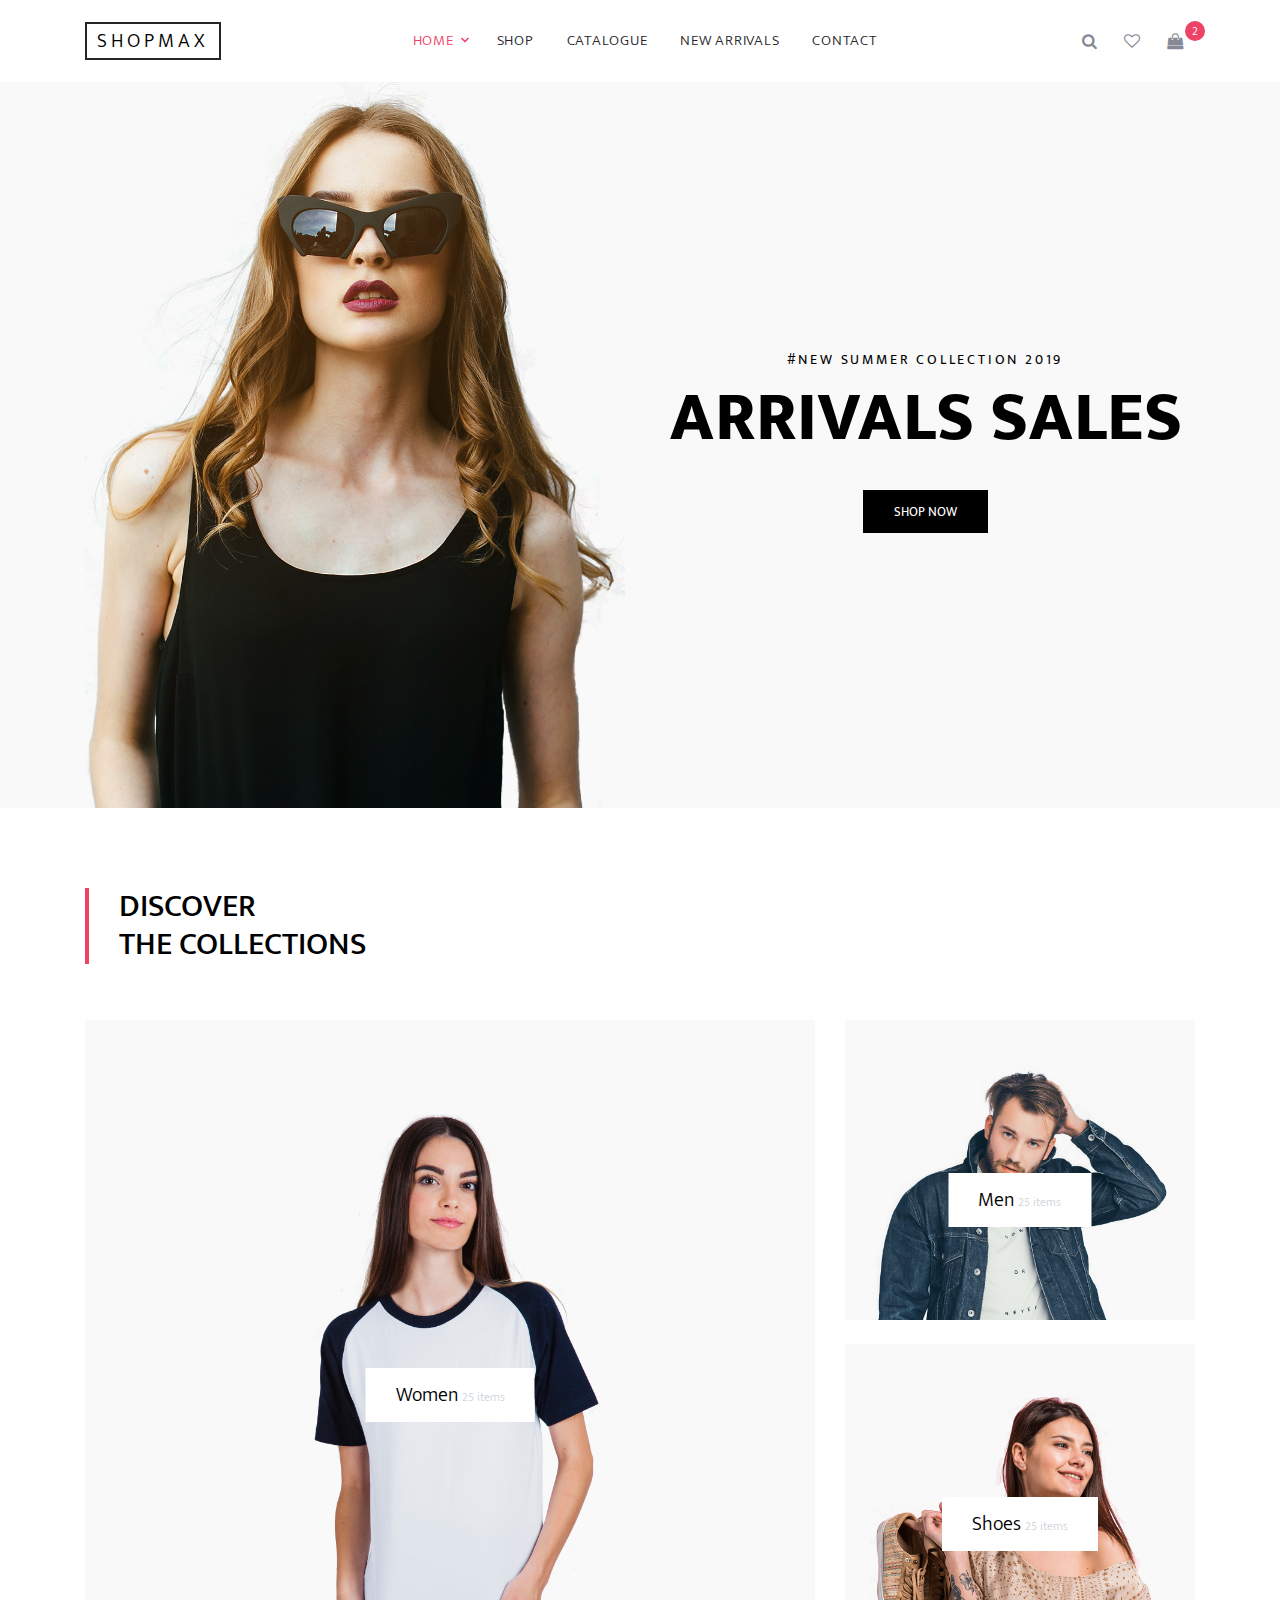
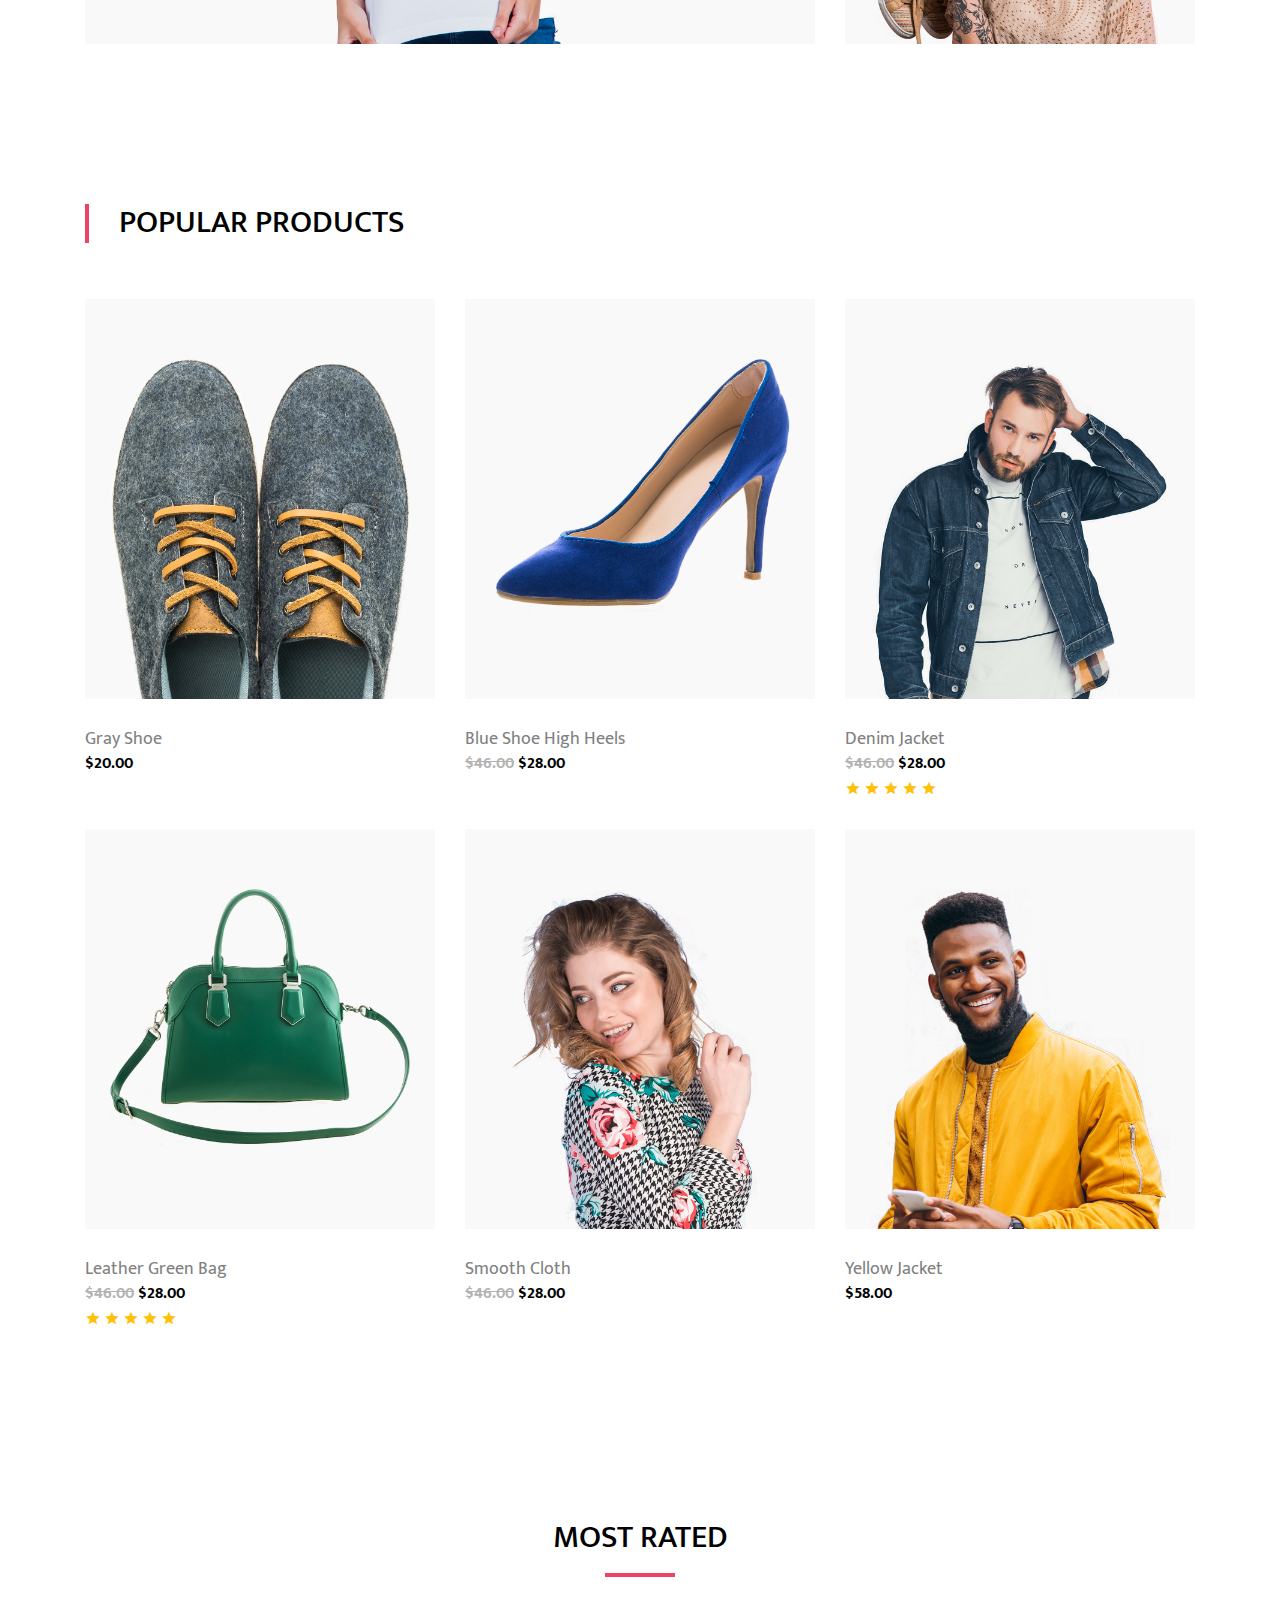
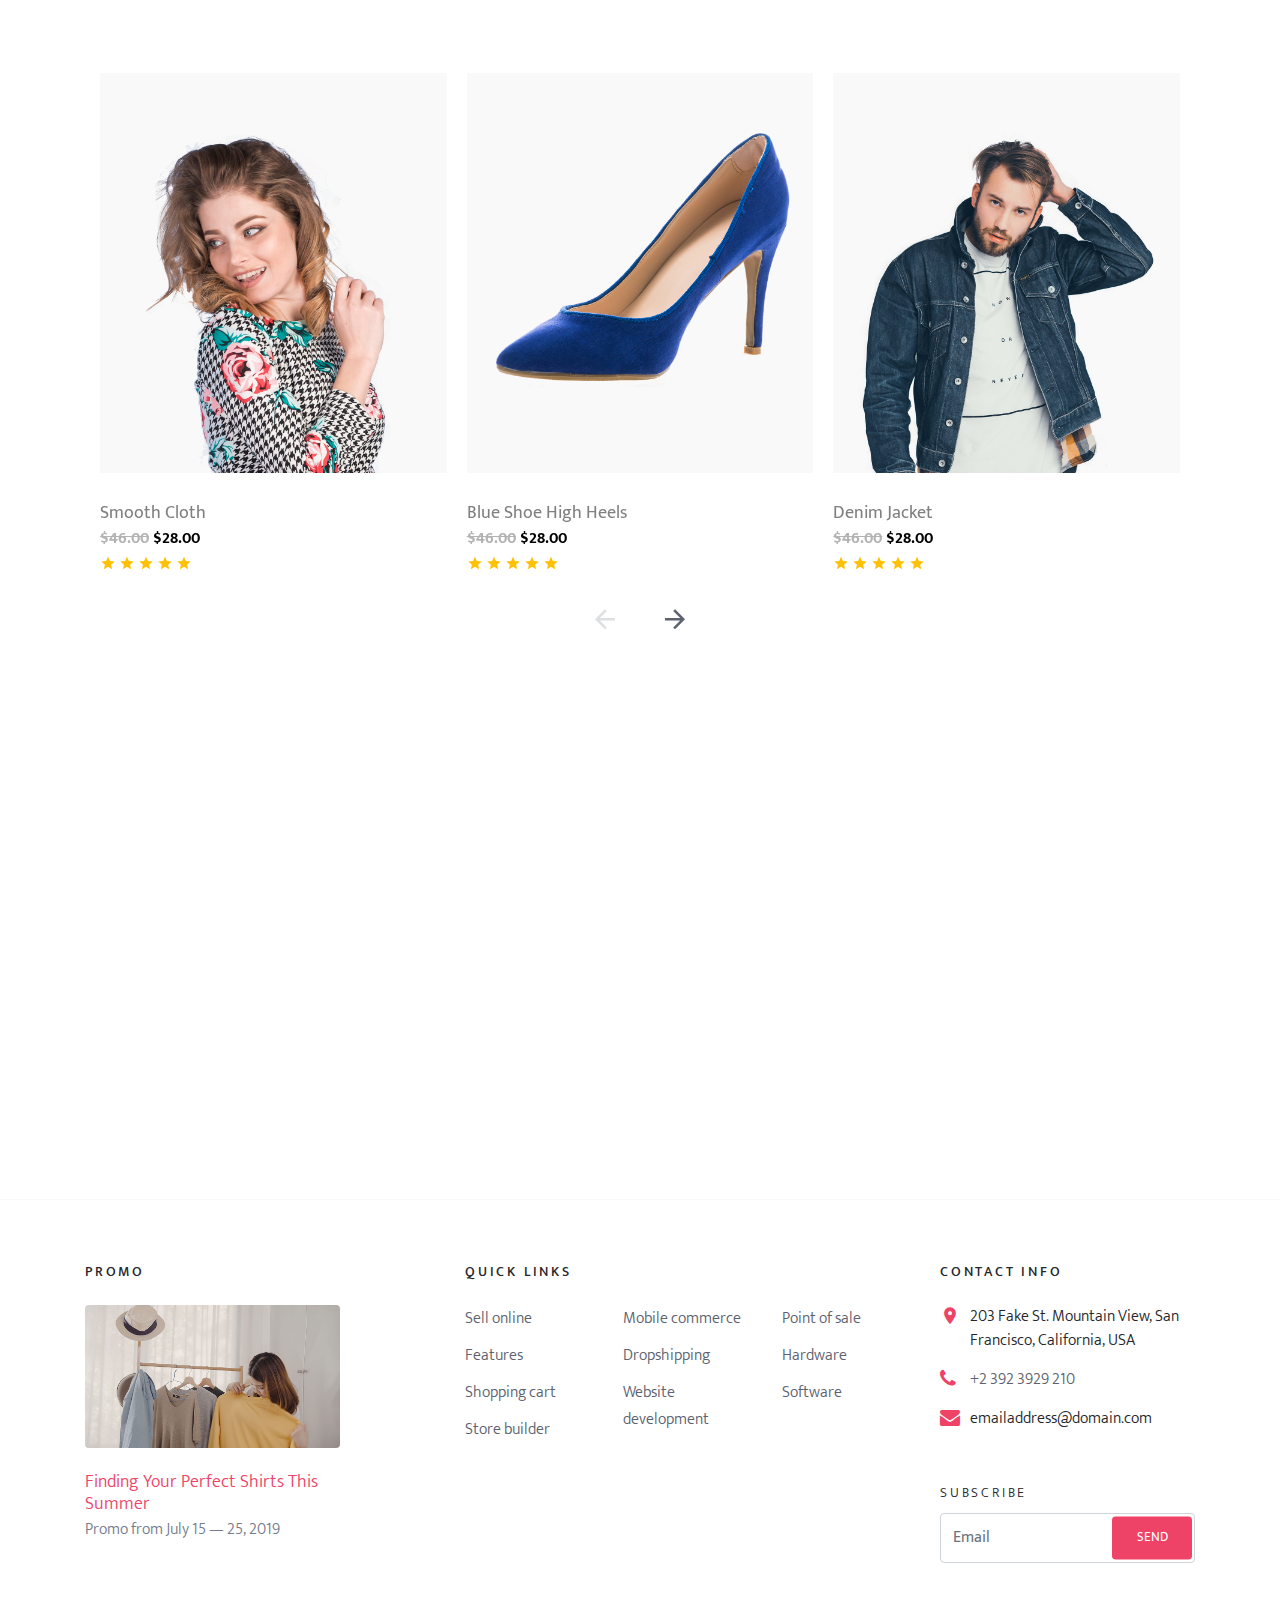
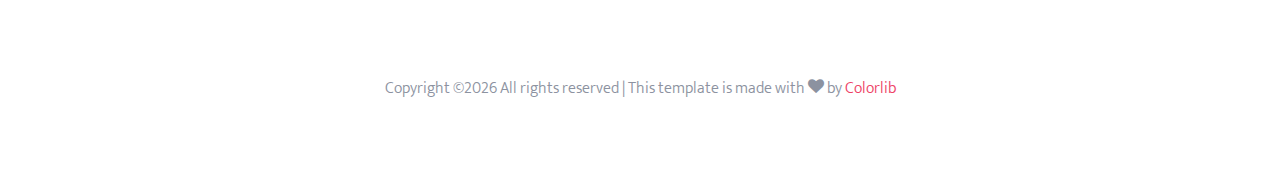
<file: Assignments/Ecommerse/index.html>
<!DOCTYPE html>
<html lang="en">
  <head>
    <title>ShopMax &mdash; Colorlib e-Commerce Template</title>
    <meta charset="utf-8">
    <meta name="viewport" content="width=device-width, initial-scale=1, shrink-to-fit=no">

    <link rel="stylesheet" href="https://fonts.googleapis.com/css?family=Mukta:300,400,700"> 
    <link rel="stylesheet" href="fonts/icomoon/style.css">

    <link rel="stylesheet" href="css/bootstrap.min.css">
    <link rel="stylesheet" href="css/magnific-popup.css">
    <link rel="stylesheet" href="css/jquery-ui.css">
    <link rel="stylesheet" href="css/owl.carousel.min.css">
    <link rel="stylesheet" href="css/owl.theme.default.min.css">


    <link rel="stylesheet" href="css/aos.css">

    <link rel="stylesheet" href="css/style.css">
    
  </head>
  <body>
  
  <div class="site-wrap">
    

    <div class="site-navbar bg-white py-2">

      <div class="search-wrap">
        <div class="container">
          <a href="#" class="search-close js-search-close"><span class="icon-close2"></span></a>
          <form action="#" method="post">
            <input type="text" class="form-control" placeholder="Search keyword and hit enter...">
          </form>  
        </div>
      </div>

      <div class="container">
        <div class="d-flex align-items-center justify-content-between">
          <div class="logo">
            <div class="site-logo">
              <a href="index.html" class="js-logo-clone">ShopMax</a>
            </div>
          </div>
          <div class="main-nav d-none d-lg-block">
            <nav class="site-navigation text-right text-md-center" role="navigation">
              <ul class="site-menu js-clone-nav d-none d-lg-block">
                <li class="has-children active">
                  <a href="index.html">Home</a>
                  <ul class="dropdown">
                    <li><a href="#">Menu One</a></li>
                    <li><a href="#">Menu Two</a></li>
                    <li><a href="#">Menu Three</a></li>
                    <li class="has-children">
                      <a href="#">Sub Menu</a>
                      <ul class="dropdown">
                        <li><a href="#">Menu One</a></li>
                        <li><a href="#">Menu Two</a></li>
                        <li><a href="#">Menu Three</a></li>
                      </ul>
                    </li>
                  </ul>
                </li>
                
                <li><a href="shop.html">Shop</a></li>
                <li><a href="#">Catalogue</a></li>
                <li><a href="#">New Arrivals</a></li>
                <li><a href="contact.html">Contact</a></li>
              </ul>
            </nav>
          </div>
          <div class="icons">
            <a href="#" class="icons-btn d-inline-block js-search-open"><span class="icon-search"></span></a>
            <a href="#" class="icons-btn d-inline-block"><span class="icon-heart-o"></span></a>
            <a href="cart.html" class="icons-btn d-inline-block bag">
              <span class="icon-shopping-bag"></span>
              <span class="number">2</span>
            </a>
            <a href="#" class="site-menu-toggle js-menu-toggle ml-3 d-inline-block d-lg-none"><span class="icon-menu"></span></a>
          </div>
        </div>
      </div>
    </div>

    <div class="site-blocks-cover" data-aos="fade">
      <div class="container">
        <div class="row">
          <div class="col-md-6 ml-auto order-md-2 align-self-start">
            <div class="site-block-cover-content">
            <h2 class="sub-title">#New Summer Collection 2019</h2>
            <h1>Arrivals Sales</h1>
            <p><a href="#" class="btn btn-black rounded-0">Shop Now</a></p>
            </div>
          </div>
          <div class="col-md-6 order-1 align-self-end">
            <img src="images/model_3.png" alt="Image" class="img-fluid">
          </div>
        </div>
      </div>
    </div>

    <div class="site-section">
      <div class="container">
        <div class="title-section mb-5">
          <h2 class="text-uppercase"><span class="d-block">Discover</span> The Collections</h2>
        </div>
        <div class="row align-items-stretch">
          <div class="col-lg-8">
            <div class="product-item sm-height full-height bg-gray">
              <a href="#" class="product-category">Women <span>25 items</span></a>
              <img src="images/model_4.png" alt="Image" class="img-fluid">
            </div>
          </div>
          <div class="col-lg-4">
            <div class="product-item sm-height bg-gray mb-4">
              <a href="#" class="product-category">Men <span>25 items</span></a>
              <img src="images/model_5.png" alt="Image" class="img-fluid">
            </div>

            <div class="product-item sm-height bg-gray">
              <a href="#" class="product-category">Shoes <span>25 items</span></a>
              <img src="images/model_6.png" alt="Image" class="img-fluid">
            </div>
          </div>
        </div>
      </div>
    </div>


    
    <div class="site-section">
      <div class="container">
        <div class="row">
          <div class="title-section mb-5 col-12">
            <h2 class="text-uppercase">Popular Products</h2>
          </div>
        </div>
        <div class="row">
          <div class="col-lg-4 col-md-6 item-entry mb-4">
            <a href="#" class="product-item md-height bg-gray d-block">
              <img src="images/prod_2.png" alt="Image" class="img-fluid">
            </a>
            <h2 class="item-title"><a href="#">Gray Shoe</a></h2>
            <strong class="item-price">$20.00</strong>
          </div>
          <div class="col-lg-4 col-md-6 item-entry mb-4">
            <a href="#" class="product-item md-height bg-gray d-block">
              <img src="images/prod_3.png" alt="Image" class="img-fluid">
            </a>
            <h2 class="item-title"><a href="#">Blue Shoe High Heels</a></h2>
            <strong class="item-price"><del>$46.00</del> $28.00</strong>
          </div>

          <div class="col-lg-4 col-md-6 item-entry mb-4">
            <a href="#" class="product-item md-height bg-gray d-block">
              <img src="images/model_5.png" alt="Image" class="img-fluid">
            </a>
            <h2 class="item-title"><a href="#">Denim Jacket</a></h2>
            <strong class="item-price"><del>$46.00</del> $28.00</strong>

            <div class="star-rating">
              <span class="icon-star2 text-warning"></span>
              <span class="icon-star2 text-warning"></span>
              <span class="icon-star2 text-warning"></span>
              <span class="icon-star2 text-warning"></span>
              <span class="icon-star2 text-warning"></span>
            </div>

          </div>
          <div class="col-lg-4 col-md-6 item-entry mb-4">
            <a href="#" class="product-item md-height bg-gray d-block">
              <img src="images/prod_1.png" alt="Image" class="img-fluid">
            </a>
            <h2 class="item-title"><a href="#">Leather Green Bag</a></h2>
            <strong class="item-price"><del>$46.00</del> $28.00</strong>
            <div class="star-rating">
              <span class="icon-star2 text-warning"></span>
              <span class="icon-star2 text-warning"></span>
              <span class="icon-star2 text-warning"></span>
              <span class="icon-star2 text-warning"></span>
              <span class="icon-star2 text-warning"></span>
            </div>
          </div>

          <div class="col-lg-4 col-md-6 item-entry mb-4">
            <a href="#" class="product-item md-height bg-gray d-block">
              <img src="images/model_1.png" alt="Image" class="img-fluid">
            </a>
            <h2 class="item-title"><a href="#">Smooth Cloth</a></h2>
            <strong class="item-price"><del>$46.00</del> $28.00</strong>
          </div>
          <div class="col-lg-4 col-md-6 item-entry mb-4">
            <a href="#" class="product-item md-height bg-gray d-block">
              <img src="images/model_7.png" alt="Image" class="img-fluid">
            </a>
            <h2 class="item-title"><a href="#">Yellow Jacket</a></h2>
            <strong class="item-price">$58.00</strong>
          </div>

        </div>
      </div>
    </div>

    <div class="site-section">
      <div class="container">
        <div class="row">
          <div class="title-section text-center mb-5 col-12">
            <h2 class="text-uppercase">Most Rated</h2>
          </div>
        </div>
        <div class="row">
          <div class="col-md-12 block-3">
            <div class="nonloop-block-3 owl-carousel">
              <div class="item">
                <div class="item-entry">
                  <a href="#" class="product-item md-height bg-gray d-block">
                    <img src="images/model_1.png" alt="Image" class="img-fluid">
                  </a>
                  <h2 class="item-title"><a href="#">Smooth Cloth</a></h2>
                  <strong class="item-price"><del>$46.00</del> $28.00</strong>
                  <div class="star-rating">
                    <span class="icon-star2 text-warning"></span>
                    <span class="icon-star2 text-warning"></span>
                    <span class="icon-star2 text-warning"></span>
                    <span class="icon-star2 text-warning"></span>
                    <span class="icon-star2 text-warning"></span>
                  </div>
                </div>
              </div>
              <div class="item">
                <div class="item-entry">
                  <a href="#" class="product-item md-height bg-gray d-block">
                    <img src="images/prod_3.png" alt="Image" class="img-fluid">
                  </a>
                  <h2 class="item-title"><a href="#">Blue Shoe High Heels</a></h2>
                  <strong class="item-price"><del>$46.00</del> $28.00</strong>

                  <div class="star-rating">
                    <span class="icon-star2 text-warning"></span>
                    <span class="icon-star2 text-warning"></span>
                    <span class="icon-star2 text-warning"></span>
                    <span class="icon-star2 text-warning"></span>
                    <span class="icon-star2 text-warning"></span>
                  </div>
                </div>
              </div>
              <div class="item">
                <div class="item-entry">
                  <a href="#" class="product-item md-height bg-gray d-block">
                    <img src="images/model_5.png" alt="Image" class="img-fluid">
                  </a>
                  <h2 class="item-title"><a href="#">Denim Jacket</a></h2>
                  <strong class="item-price"><del>$46.00</del> $28.00</strong>

                  <div class="star-rating">
                    <span class="icon-star2 text-warning"></span>
                    <span class="icon-star2 text-warning"></span>
                    <span class="icon-star2 text-warning"></span>
                    <span class="icon-star2 text-warning"></span>
                    <span class="icon-star2 text-warning"></span>
                  </div>

                </div>
              </div>
              <div class="item">
                <div class="item-entry">
                  <a href="#" class="product-item md-height bg-gray d-block">
                    <img src="images/prod_1.png" alt="Image" class="img-fluid">
                  </a>
                  <h2 class="item-title"><a href="#">Leather Green Bag</a></h2>
                  <strong class="item-price"><del>$46.00</del> $28.00</strong>
                  <div class="star-rating">
                    <span class="icon-star2 text-warning"></span>
                    <span class="icon-star2 text-warning"></span>
                    <span class="icon-star2 text-warning"></span>
                    <span class="icon-star2 text-warning"></span>
                    <span class="icon-star2 text-warning"></span>
                  </div>
                </div>
              </div>
              <div class="item">
                <div class="item-entry">
                  <a href="#" class="product-item md-height bg-gray d-block">
                    <img src="images/model_7.png" alt="Image" class="img-fluid">
                  </a>
                  <h2 class="item-title"><a href="#">Yellow Jacket</a></h2>
                  <strong class="item-price">$58.00</strong>
                  <div class="star-rating">
                    <span class="icon-star2 text-warning"></span>
                    <span class="icon-star2 text-warning"></span>
                    <span class="icon-star2 text-warning"></span>
                    <span class="icon-star2 text-warning"></span>
                    <span class="icon-star2 text-warning"></span>
                  </div>
                </div>
              </div>

            </div>
          </div>
        </div>
      </div>
    </div>


    <div class="site-blocks-cover inner-page py-5" data-aos="fade">
      <div class="container">
        <div class="row">
          <div class="col-md-6 ml-auto order-md-2 align-self-start">
            <div class="site-block-cover-content">
            <h2 class="sub-title">#New Summer Collection 2019</h2>
            <h1>New Shoes</h1>
            <p><a href="#" class="btn btn-black rounded-0">Shop Now</a></p>
            </div>
          </div>
          <div class="col-md-6 order-1 align-self-end">
            <img src="images/model_6.png" alt="Image" class="img-fluid">
          </div>
        </div>
      </div>
    </div>

    <footer class="site-footer custom-border-top">
      <div class="container">
        <div class="row">
          <div class="col-md-6 col-lg-3 mb-4 mb-lg-0">
            <h3 class="footer-heading mb-4">Promo</h3>
            <a href="#" class="block-6">
              <img src="images/about_1.jpg" alt="Image placeholder" class="img-fluid rounded mb-4">
              <h3 class="font-weight-light  mb-0">Finding Your Perfect Shirts This Summer</h3>
              <p>Promo from  July 15 &mdash; 25, 2019</p>
            </a>
          </div>
          <div class="col-lg-5 ml-auto mb-5 mb-lg-0">
            <div class="row">
              <div class="col-md-12">
                <h3 class="footer-heading mb-4">Quick Links</h3>
              </div>
              <div class="col-md-6 col-lg-4">
                <ul class="list-unstyled">
                  <li><a href="#">Sell online</a></li>
                  <li><a href="#">Features</a></li>
                  <li><a href="#">Shopping cart</a></li>
                  <li><a href="#">Store builder</a></li>
                </ul>
              </div>
              <div class="col-md-6 col-lg-4">
                <ul class="list-unstyled">
                  <li><a href="#">Mobile commerce</a></li>
                  <li><a href="#">Dropshipping</a></li>
                  <li><a href="#">Website development</a></li>
                </ul>
              </div>
              <div class="col-md-6 col-lg-4">
                <ul class="list-unstyled">
                  <li><a href="#">Point of sale</a></li>
                  <li><a href="#">Hardware</a></li>
                  <li><a href="#">Software</a></li>
                </ul>
              </div>
            </div>
          </div>
          
          <div class="col-md-6 col-lg-3">
            <div class="block-5 mb-5">
              <h3 class="footer-heading mb-4">Contact Info</h3>
              <ul class="list-unstyled">
                <li class="address">203 Fake St. Mountain View, San Francisco, California, USA</li>
                <li class="phone"><a href="tel://23923929210">+2 392 3929 210</a></li>
                <li class="email">emailaddress@domain.com</li>
              </ul>
            </div>

            <div class="block-7">
              <form action="#" method="post">
                <label for="email_subscribe" class="footer-heading">Subscribe</label>
                <div class="form-group">
                  <input type="text" class="form-control py-4" id="email_subscribe" placeholder="Email">
                  <input type="submit" class="btn btn-sm btn-primary" value="Send">
                </div>
              </form>
            </div>
          </div>
        </div>
        <div class="row pt-5 mt-5 text-center">
          <div class="col-md-12">
            <p>
            <!-- Link back to Colorlib can't be removed. Template is licensed under CC BY 3.0. -->
            Copyright &copy;<script>document.write(new Date().getFullYear());</script> All rights reserved | This template is made with <i class="icon-heart" aria-hidden="true"></i> by <a href="https://colorlib.com" target="_blank" class="text-primary">Colorlib</a>
            <!-- Link back to Colorlib can't be removed. Template is licensed under CC BY 3.0. -->
            </p>
          </div>
          
        </div>
      </div>
    </footer>
  </div>

  <script src="js/jquery-3.3.1.min.js"></script>
  <script src="js/jquery-ui.js"></script>
  <script src="js/popper.min.js"></script>
  <script src="js/bootstrap.min.js"></script>
  <script src="js/owl.carousel.min.js"></script>
  <script src="js/jquery.magnific-popup.min.js"></script>
  <script src="js/aos.js"></script>

  <script src="js/main.js"></script>
    
  </body>
</html>
</file>
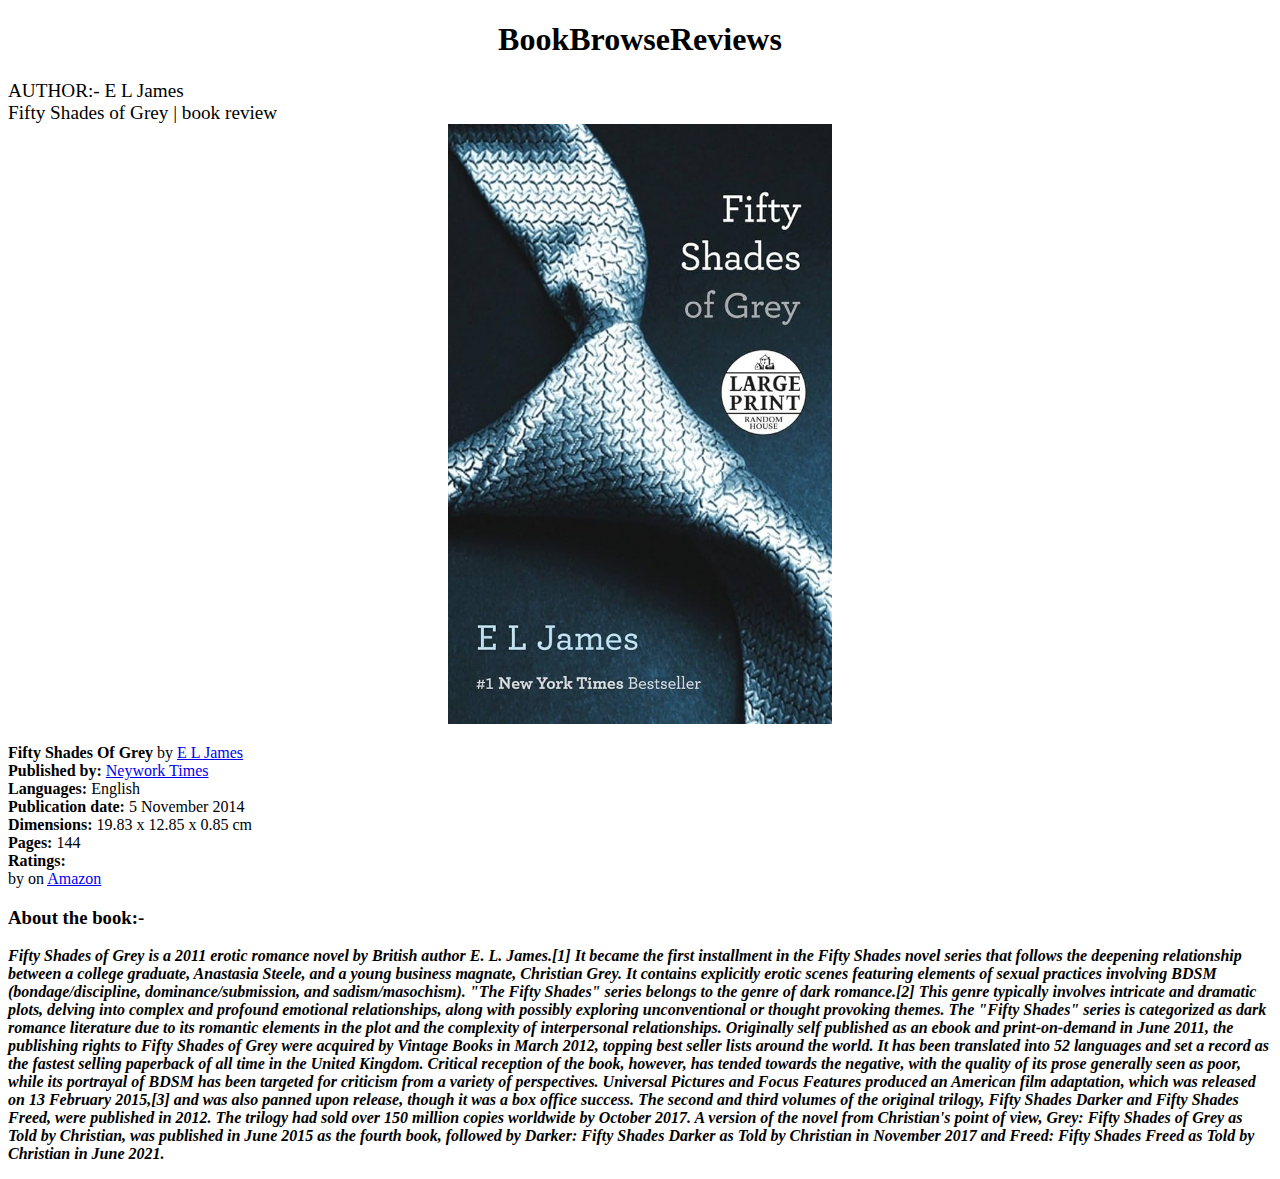
<file: Assignments/Book Blog/blog1.html>
<!DOCTYPE html>
<html lang="en">
<head>
    <meta charset="UTF-8">
    <meta name="viewport" content="width=device-width, initial-scale=1.0">
    <title>book reviews</title>
</head>
<body>   
    <div align="center">
        <h1>BookBrowseReviews</h1>
    </div>
    <big>AUTHOR:- E L James</big>
    <br>
    <big>Fifty Shades of Grey | book review</big>
    <div >
        <center><img src="book-cover.jpg" alt="book" height="600px" ></center>
        <p><strong>Fifty Shades Of Grey </strong>by <a href="https://www.ruskinbond.in/about-us">E L James</a><br>
        <strong>Published by: </strong><a href="https://rupapublications.co.in/">Neywork Times</a><br>
        <strong>Languages: </strong>English <br>
        <strong>Publication date: </strong>5 November 2014 <br>
        <strong>
            Dimensions: </strong>19.83 x 12.85 x 0.85 cm <br>
        <strong>Pages: </strong> 144 <br>
            <strong>Ratings: </strong>
<br>
        by on <a href="https://amzn.in/d/03vp2nTF">Amazon</a><br></p>
    </div>
    <div>
        <h3>About the book:- </h3>
        <p><b><i>Fifty Shades of Grey is a 2011 erotic romance novel by British author E. L. James.[1] It became the first installment in the Fifty Shades
            novel series that follows the deepening relationship between a college graduate, Anastasia Steele, and a young business magnate, Christian Grey.
            It contains explicitly erotic scenes featuring elements of sexual practices involving BDSM (bondage/discipline, dominance/submission, and sadism/masochism).
           "The Fifty Shades" series belongs to the genre of dark romance.[2] This genre typically involves intricate and dramatic plots, delving into complex and
            profound emotional relationships, along with possibly exploring unconventional or thought provoking themes. The "Fifty Shades" series is categorized as dark
             romance literature due to its romantic elements in the plot and the complexity of interpersonal relationships. Originally self published as an ebook and 
             print-on-demand in June 2011, the publishing rights to Fifty Shades of Grey were acquired by Vintage Books in March 2012, topping best seller lists around
              the world. It has been translated into 52 languages and set a record as the fastest selling paperback of all time in the United Kingdom. Critical reception 
              of the book, however, has tended towards the negative, with the quality of its prose generally seen as poor, while its portrayal of BDSM 
           has been targeted for criticism from a variety of perspectives. Universal Pictures and Focus Features produced an American film adaptation,
            which was released on 13 February 2015,[3] and was also panned upon release, though it was a box office success. The second and third volumes
             of the original trilogy, Fifty Shades Darker and Fifty Shades Freed, were published in 2012. The trilogy had sold over 150 million copies worldwide
              by October 2017. A version of the novel from Christian's point of view, Grey: Fifty Shades of Grey as Told by Christian, was published in June 2015
               as the fourth book, followed by Darker: Fifty Shades Darker as Told by Christian in November 2017 and Freed: Fifty Shades Freed as Told by Christian in June 2021.</p>
    </div>
</body>
</html>
</file>
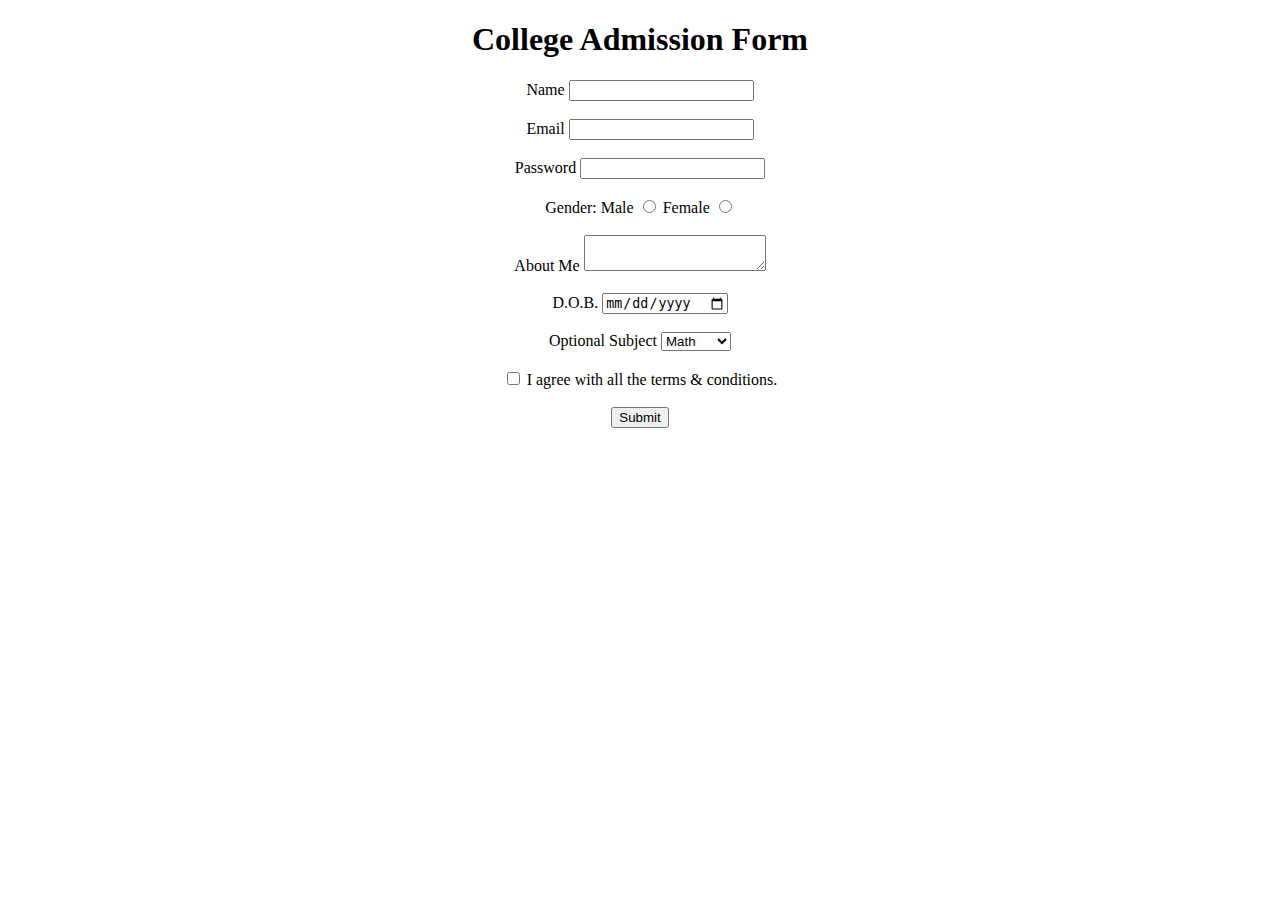
<file: Assignments/college Admission form/form.html>
<!DOCTYPE html>
<html lang="en">
<head>
    <meta charset="UTF-8">
    <meta name="viewport" content="width=device-width, initial-scale=1.0">
    <title>Admission form </title>
</head>
<body>
    <center>
    <h1>College Admission Form</h1>
    <form id="college-admission-form">
        <label for="name">Name</label>
        <input  id="name" >
        <br><br>
        
        <label for="email">Email</label>
        <input type="email" id="email" >
        <br><br>
        
        <label for="password">Password</label>
        <input type="password" id="password" >
        <br><br>
        
        <label for="gender">Gender:</label>
        <label for="male">Male</label>
        <input type="radio" name="gender" id="male" >
        <label for="female">Female</label>
        <input type="radio" name="gender" id="female" >
        <br><br>
        
        <label for="comment">About Me</label>
        <textarea id="comment"  ></textarea>
        <br><br>
        
        <label for="dob">D.O.B.</label>
        <input type="date" id="dob">
        <br><br>
        
        <label for="subjects">Optional Subject</label>
        <select id="subjects">
            <option value="math">Math</option>
            <option value="science">Science</option>
            <option value="history">History</option>
            
        </select>
        <br><br>
        
        <input type="checkbox" id="tnc">
        <label for="tnc">I agree with all the terms & conditions.</label>
        <br><br>
        
        <input type="submit" value="Submit">
    </form></center>
</body>
</html>
</file>
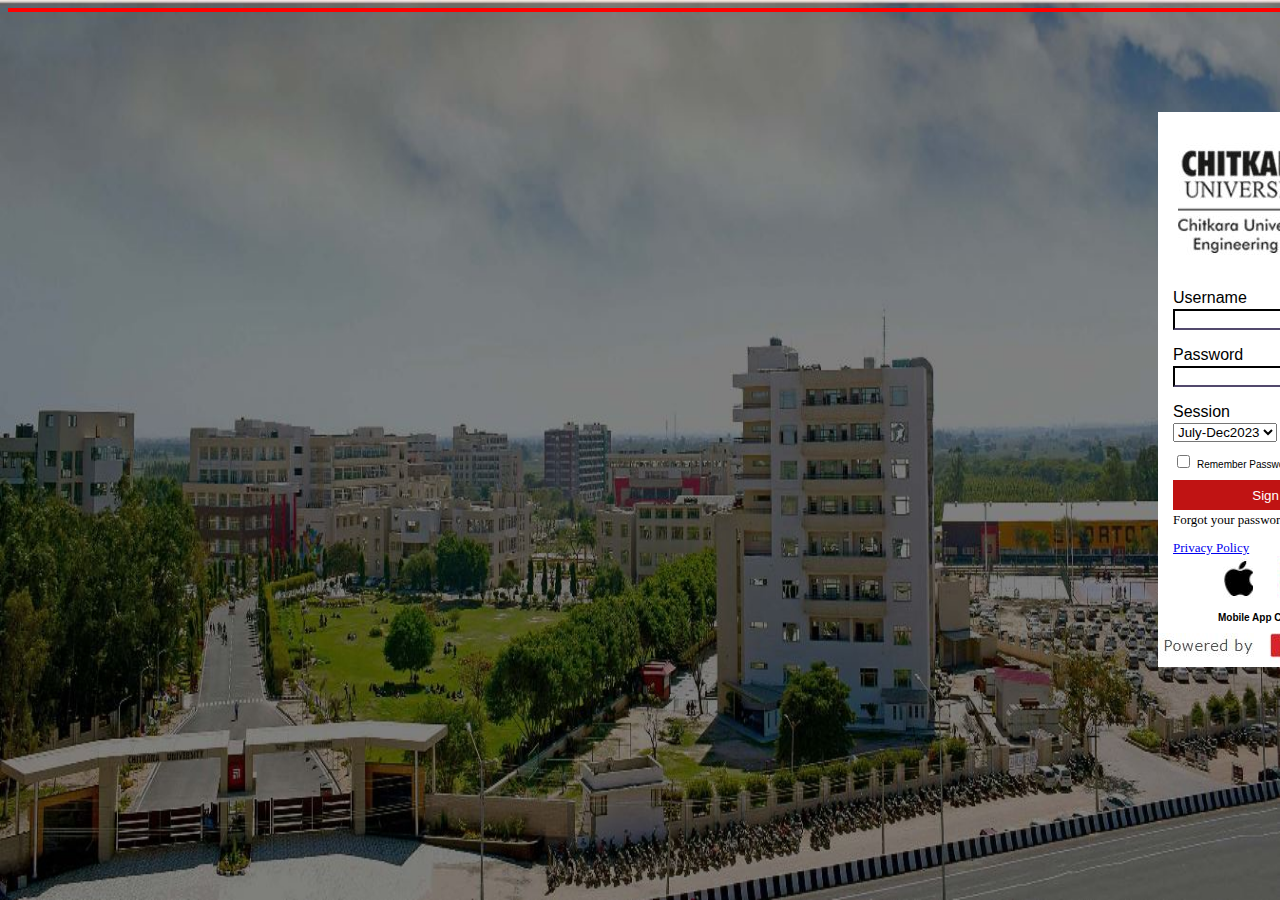
<file: Class/Chalkpad/chalkpad.html>
<!DOCTYPE html>
<html lang="en">
<head>
    <meta charset="UTF-8">
    <meta name="viewport" content="width=device-width, initial-scale=1.0">
    <title>Chalkpad</title>
    
   <style>
      body{
        background-image: url(chalkpad16.JPG);
        background-repeat: no-repeat;
        background-size: cover;
        background-size: 100% 100%;
        background-attachment: fixed;
      }

      p {
        font-family: Arial, Helvetica, sans-serif;
      }

      input {
        border-color: rgb(18, 16, 24);
      }
 
      .box {
        width: 260px;
        display: inline-block;
        background-color: white;
        margin-top: 100px;
        margin-left: 1150px;
      }

      .cu {
        margin-left: 20px;
        margin-top: 15px;
      }

      .un {
        margin-bottom: 2px;
      }

      .ps {
        margin-bottom: 2px;
      }

      .son {
        margin-bottom: 2px;
      }

      .Usname {
        margin-left: 15px;
      }

      .but {
        margin-left: 15px;
      }

      .pp {
        margin-left: 15px;
      }

      .dw {
        margin-left: 65px;
      }

      .mob-code {
        margin-left: 60px;
      }

      .sign-in {
        background-color: rgb(192, 19, 19);
        color: white;
        border: none;
        padding: auto;
        width: 200px;
        height: 30px;
        cursor: pointer;
      }

      .Username {
        width: 193px;
      }
 
      .rp {
        margin-left: 15px;
        margin-top: 10px;
      }
      
      .rmp-pas {
        font-size: 10px;
        font-family: Arial, Helvetica, sans-serif;
      }

      .but {
        margin-top: 8px;
      }

      .forgot-password {
        font-size: 13px;
      }

      .frpas {
        font-size: 12px;
      }

      .pp {
        margin-top: 10px;
      }

      .policy {
        font-size: 13px;
      }

      .mb-c {
        font-size: 10px;
        
      }

      .red-line {
        height: 4px;
        background-color: red;
        margin-top: 0%;
        margin-left: 0px;
        padding-left: 0px;
        padding-top: 0px;
        display: block;
        width: 20000px;
      }

      .cb-top {
        margin-left: 1440px;
      }

    </style>
</head>
<body>
    
    <div class="red-line">
        <div>
            <img src="cb_top_right_icon.png" alt="" class="cb-top">
        </div>
    </div>
  

    <div class="box">
        <div class="cu">
        <img src="112.jpg" alt="">
    </div>
    <div class="Usname">
        <p class="un">Username</p>
        <input type="text" class="Username">
    </div>
    <div class="Usname">
        <p class="ps">Password</p>
        <input type="password" class="Username">
    </div>
    <div class="Usname">
        <p class="son">Session</p>
        <select name="session" id="">
            <option value="">July-Dec2023</option>
            <option value="">Jan-Jun2024</option>
            <option value="">July-Dec2024</option>
            <option value="">Jan-Jun2025</option>
            <option value="">July-Dec2025</option>
            <option value="">Jan-jun2026</option>
            <option value="">July-Dec2026</option>
            <option value="">Jan-jun2027</option>
        </select>
    </div>
    <div class="rp">
        <input type="checkbox"> <h9 class="rmp-pas">Remember Password</h9>
    </div>

    <div class="but">
        <button class="sign-in">Sign In</button> <br>
        <h9 class="forgot-password">Forgot your password?</h9>
        <a class="frpas" target="_blank"
        href="https://images.news9live.com/wp-content/uploads/2023/11/Aayein-meme-template.png?w=802&enlarge=true">
        Click Here
        </a>
    </div>

    <div class="pp">
        <a class="policy" href="https://www.merriam-webster.com/dictionary/policy" target="_blank">
            Privacy Policy
        </a>
    </div>

    <div class="dw">
        <img src="chalk2.JPG" alt=""> &nbsp;&nbsp;&nbsp;&nbsp; <img src="chalkpad2.JPG" alt="">
    </div>
    <div class="mob-code">
        <p class="mb-c"><b>Mobile App Code : 800002</b></p>
    </div>
    <div>
        <img src="chalkpad3.JPG" alt="">
    </div>
    </div>
</body>
</html>
</file>
<file: Assignments/Ecommerse/fonts/icomoon/style.css>
@font-face {
  font-family: 'icomoon';
  src:  url('fonts/icomoon.eot?10si43');
  src:  url('fonts/icomoon.eot?10si43#iefix') format('embedded-opentype'),
    url('fonts/icomoon.ttf?10si43') format('truetype'),
    url('fonts/icomoon.woff?10si43') format('woff'),
    url('fonts/icomoon.svg?10si43#icomoon') format('svg');
  font-weight: normal;
  font-style: normal;
}

[class^="icon-"], [class*=" icon-"] {
  /* use !important to prevent issues with browser extensions that change fonts */
  font-family: 'icomoon' !important;
  speak: none;
  font-style: normal;
  font-weight: normal;
  font-variant: normal;
  text-transform: none;
  line-height: 1;

  /* Better Font Rendering =========== */
  -webkit-font-smoothing: antialiased;
  -moz-osx-font-smoothing: grayscale;
}

.icon-asterisk:before {
  content: "\f069";
}
.icon-plus:before {
  content: "\f067";
}
.icon-question:before {
  content: "\f128";
}
.icon-minus:before {
  content: "\f068";
}
.icon-glass:before {
  content: "\f000";
}
.icon-music:before {
  content: "\f001";
}
.icon-search:before {
  content: "\f002";
}
.icon-envelope-o:before {
  content: "\f003";
}
.icon-heart:before {
  content: "\f004";
}
.icon-star:before {
  content: "\f005";
}
.icon-star-o:before {
  content: "\f006";
}
.icon-user:before {
  content: "\f007";
}
.icon-film:before {
  content: "\f008";
}
.icon-th-large:before {
  content: "\f009";
}
.icon-th:before {
  content: "\f00a";
}
.icon-th-list:before {
  content: "\f00b";
}
.icon-check:before {
  content: "\f00c";
}
.icon-close:before {
  content: "\f00d";
}
.icon-remove:before {
  content: "\f00d";
}
.icon-times:before {
  content: "\f00d";
}
.icon-search-plus:before {
  content: "\f00e";
}
.icon-search-minus:before {
  content: "\f010";
}
.icon-power-off:before {
  content: "\f011";
}
.icon-signal:before {
  content: "\f012";
}
.icon-cog:before {
  content: "\f013";
}
.icon-gear:before {
  content: "\f013";
}
.icon-trash-o:before {
  content: "\f014";
}
.icon-home:before {
  content: "\f015";
}
.icon-file-o:before {
  content: "\f016";
}
.icon-clock-o:before {
  content: "\f017";
}
.icon-road:before {
  content: "\f018";
}
.icon-download:before {
  content: "\f019";
}
.icon-arrow-circle-o-down:before {
  content: "\f01a";
}
.icon-arrow-circle-o-up:before {
  content: "\f01b";
}
.icon-inbox:before {
  content: "\f01c";
}
.icon-play-circle-o:before {
  content: "\f01d";
}
.icon-repeat:before {
  content: "\f01e";
}
.icon-rotate-right:before {
  content: "\f01e";
}
.icon-refresh:before {
  content: "\f021";
}
.icon-list-alt:before {
  content: "\f022";
}
.icon-lock:before {
  content: "\f023";
}
.icon-flag:before {
  content: "\f024";
}
.icon-headphones:before {
  content: "\f025";
}
.icon-volume-off:before {
  content: "\f026";
}
.icon-volume-down:before {
  content: "\f027";
}
.icon-volume-up:before {
  content: "\f028";
}
.icon-qrcode:before {
  content: "\f029";
}
.icon-barcode:before {
  content: "\f02a";
}
.icon-tag:before {
  content: "\f02b";
}
.icon-tags:before {
  content: "\f02c";
}
.icon-book:before {
  content: "\f02d";
}
.icon-bookmark:before {
  content: "\f02e";
}
.icon-print:before {
  content: "\f02f";
}
.icon-camera:before {
  content: "\f030";
}
.icon-font:before {
  content: "\f031";
}
.icon-bold:before {
  content: "\f032";
}
.icon-italic:before {
  content: "\f033";
}
.icon-text-height:before {
  content: "\f034";
}
.icon-text-width:before {
  content: "\f035";
}
.icon-align-left:before {
  content: "\f036";
}
.icon-align-center:before {
  content: "\f037";
}
.icon-align-right:before {
  content: "\f038";
}
.icon-align-justify:before {
  content: "\f039";
}
.icon-list:before {
  content: "\f03a";
}
.icon-dedent:before {
  content: "\f03b";
}
.icon-outdent:before {
  content: "\f03b";
}
.icon-indent:before {
  content: "\f03c";
}
.icon-video-camera:before {
  content: "\f03d";
}
.icon-image:before {
  content: "\f03e";
}
.icon-photo:before {
  content: "\f03e";
}
.icon-picture-o:before {
  content: "\f03e";
}
.icon-pencil:before {
  content: "\f040";
}
.icon-map-marker:before {
  content: "\f041";
}
.icon-adjust:before {
  content: "\f042";
}
.icon-tint:before {
  content: "\f043";
}
.icon-edit:before {
  content: "\f044";
}
.icon-pencil-square-o:before {
  content: "\f044";
}
.icon-share-square-o:before {
  content: "\f045";
}
.icon-check-square-o:before {
  content: "\f046";
}
.icon-arrows:before {
  content: "\f047";
}
.icon-step-backward:before {
  content: "\f048";
}
.icon-fast-backward:before {
  content: "\f049";
}
.icon-backward:before {
  content: "\f04a";
}
.icon-play:before {
  content: "\f04b";
}
.icon-pause:before {
  content: "\f04c";
}
.icon-stop:before {
  content: "\f04d";
}
.icon-forward:before {
  content: "\f04e";
}
.icon-fast-forward:before {
  content: "\f050";
}
.icon-step-forward:before {
  content: "\f051";
}
.icon-eject:before {
  content: "\f052";
}
.icon-chevron-left:before {
  content: "\f053";
}
.icon-chevron-right:before {
  content: "\f054";
}
.icon-plus-circle:before {
  content: "\f055";
}
.icon-minus-circle:before {
  content: "\f056";
}
.icon-times-circle:before {
  content: "\f057";
}
.icon-check-circle:before {
  content: "\f058";
}
.icon-question-circle:before {
  content: "\f059";
}
.icon-info-circle:before {
  content: "\f05a";
}
.icon-crosshairs:before {
  content: "\f05b";
}
.icon-times-circle-o:before {
  content: "\f05c";
}
.icon-check-circle-o:before {
  content: "\f05d";
}
.icon-ban:before {
  content: "\f05e";
}
.icon-arrow-left:before {
  content: "\f060";
}
.icon-arrow-right:before {
  content: "\f061";
}
.icon-arrow-up:before {
  content: "\f062";
}
.icon-arrow-down:before {
  content: "\f063";
}
.icon-mail-forward:before {
  content: "\f064";
}
.icon-share:before {
  content: "\f064";
}
.icon-expand:before {
  content: "\f065";
}
.icon-compress:before {
  content: "\f066";
}
.icon-exclamation-circle:before {
  content: "\f06a";
}
.icon-gift:before {
  content: "\f06b";
}
.icon-leaf:before {
  content: "\f06c";
}
.icon-fire:before {
  content: "\f06d";
}
.icon-eye:before {
  content: "\f06e";
}
.icon-eye-slash:before {
  content: "\f070";
}
.icon-exclamation-triangle:before {
  content: "\f071";
}
.icon-warning:before {
  content: "\f071";
}
.icon-plane:before {
  content: "\f072";
}
.icon-calendar:before {
  content: "\f073";
}
.icon-random:before {
  content: "\f074";
}
.icon-comment:before {
  content: "\f075";
}
.icon-magnet:before {
  content: "\f076";
}
.icon-chevron-up:before {
  content: "\f077";
}
.icon-chevron-down:before {
  content: "\f078";
}
.icon-retweet:before {
  content: "\f079";
}
.icon-shopping-cart:before {
  content: "\f07a";
}
.icon-folder:before {
  content: "\f07b";
}
.icon-folder-open:before {
  content: "\f07c";
}
.icon-arrows-v:before {
  content: "\f07d";
}
.icon-arrows-h:before {
  content: "\f07e";
}
.icon-bar-chart:before {
  content: "\f080";
}
.icon-bar-chart-o:before {
  content: "\f080";
}
.icon-twitter-square:before {
  content: "\f081";
}
.icon-facebook-square:before {
  content: "\f082";
}
.icon-camera-retro:before {
  content: "\f083";
}
.icon-key:before {
  content: "\f084";
}
.icon-cogs:before {
  content: "\f085";
}
.icon-gears:before {
  content: "\f085";
}
.icon-comments:before {
  content: "\f086";
}
.icon-thumbs-o-up:before {
  content: "\f087";
}
.icon-thumbs-o-down:before {
  content: "\f088";
}
.icon-star-half:before {
  content: "\f089";
}
.icon-heart-o:before {
  content: "\f08a";
}
.icon-sign-out:before {
  content: "\f08b";
}
.icon-linkedin-square:before {
  content: "\f08c";
}
.icon-thumb-tack:before {
  content: "\f08d";
}
.icon-external-link:before {
  content: "\f08e";
}
.icon-sign-in:before {
  content: "\f090";
}
.icon-trophy:before {
  content: "\f091";
}
.icon-github-square:before {
  content: "\f092";
}
.icon-upload:before {
  content: "\f093";
}
.icon-lemon-o:before {
  content: "\f094";
}
.icon-phone:before {
  content: "\f095";
}
.icon-square-o:before {
  content: "\f096";
}
.icon-bookmark-o:before {
  content: "\f097";
}
.icon-phone-square:before {
  content: "\f098";
}
.icon-twitter:before {
  content: "\f099";
}
.icon-facebook:before {
  content: "\f09a";
}
.icon-facebook-f:before {
  content: "\f09a";
}
.icon-github:before {
  content: "\f09b";
}
.icon-unlock:before {
  content: "\f09c";
}
.icon-credit-card:before {
  content: "\f09d";
}
.icon-feed:before {
  content: "\f09e";
}
.icon-rss:before {
  content: "\f09e";
}
.icon-hdd-o:before {
  content: "\f0a0";
}
.icon-bullhorn:before {
  content: "\f0a1";
}
.icon-bell-o:before {
  content: "\f0a2";
}
.icon-certificate:before {
  content: "\f0a3";
}
.icon-hand-o-right:before {
  content: "\f0a4";
}
.icon-hand-o-left:before {
  content: "\f0a5";
}
.icon-hand-o-up:before {
  content: "\f0a6";
}
.icon-hand-o-down:before {
  content: "\f0a7";
}
.icon-arrow-circle-left:before {
  content: "\f0a8";
}
.icon-arrow-circle-right:before {
  content: "\f0a9";
}
.icon-arrow-circle-up:before {
  content: "\f0aa";
}
.icon-arrow-circle-down:before {
  content: "\f0ab";
}
.icon-globe:before {
  content: "\f0ac";
}
.icon-wrench:before {
  content: "\f0ad";
}
.icon-tasks:before {
  content: "\f0ae";
}
.icon-filter:before {
  content: "\f0b0";
}
.icon-briefcase:before {
  content: "\f0b1";
}
.icon-arrows-alt:before {
  content: "\f0b2";
}
.icon-group:before {
  content: "\f0c0";
}
.icon-users:before {
  content: "\f0c0";
}
.icon-chain:before {
  content: "\f0c1";
}
.icon-link:before {
  content: "\f0c1";
}
.icon-cloud:before {
  content: "\f0c2";
}
.icon-flask:before {
  content: "\f0c3";
}
.icon-cut:before {
  content: "\f0c4";
}
.icon-scissors:before {
  content: "\f0c4";
}
.icon-copy:before {
  content: "\f0c5";
}
.icon-files-o:before {
  content: "\f0c5";
}
.icon-paperclip:before {
  content: "\f0c6";
}
.icon-floppy-o:before {
  content: "\f0c7";
}
.icon-save:before {
  content: "\f0c7";
}
.icon-square:before {
  content: "\f0c8";
}
.icon-bars:before {
  content: "\f0c9";
}
.icon-navicon:before {
  content: "\f0c9";
}
.icon-reorder:before {
  content: "\f0c9";
}
.icon-list-ul:before {
  content: "\f0ca";
}
.icon-list-ol:before {
  content: "\f0cb";
}
.icon-strikethrough:before {
  content: "\f0cc";
}
.icon-underline:before {
  content: "\f0cd";
}
.icon-table:before {
  content: "\f0ce";
}
.icon-magic:before {
  content: "\f0d0";
}
.icon-truck:before {
  content: "\f0d1";
}
.icon-pinterest:before {
  content: "\f0d2";
}
.icon-pinterest-square:before {
  content: "\f0d3";
}
.icon-google-plus-square:before {
  content: "\f0d4";
}
.icon-google-plus:before {
  content: "\f0d5";
}
.icon-money:before {
  content: "\f0d6";
}
.icon-caret-down:before {
  content: "\f0d7";
}
.icon-caret-up:before {
  content: "\f0d8";
}
.icon-caret-left:before {
  content: "\f0d9";
}
.icon-caret-right:before {
  content: "\f0da";
}
.icon-columns:before {
  content: "\f0db";
}
.icon-sort:before {
  content: "\f0dc";
}
.icon-unsorted:before {
  content: "\f0dc";
}
.icon-sort-desc:before {
  content: "\f0dd";
}
.icon-sort-down:before {
  content: "\f0dd";
}
.icon-sort-asc:before {
  content: "\f0de";
}
.icon-sort-up:before {
  content: "\f0de";
}
.icon-envelope:before {
  content: "\f0e0";
}
.icon-linkedin:before {
  content: "\f0e1";
}
.icon-rotate-left:before {
  content: "\f0e2";
}
.icon-undo:before {
  content: "\f0e2";
}
.icon-gavel:before {
  content: "\f0e3";
}
.icon-legal:before {
  content: "\f0e3";
}
.icon-dashboard:before {
  content: "\f0e4";
}
.icon-tachometer:before {
  content: "\f0e4";
}
.icon-comment-o:before {
  content: "\f0e5";
}
.icon-comments-o:before {
  content: "\f0e6";
}
.icon-bolt:before {
  content: "\f0e7";
}
.icon-flash:before {
  content: "\f0e7";
}
.icon-sitemap:before {
  content: "\f0e8";
}
.icon-umbrella:before {
  content: "\f0e9";
}
.icon-clipboard:before {
  content: "\f0ea";
}
.icon-paste:before {
  content: "\f0ea";
}
.icon-lightbulb-o:before {
  content: "\f0eb";
}
.icon-exchange:before {
  content: "\f0ec";
}
.icon-cloud-download:before {
  content: "\f0ed";
}
.icon-cloud-upload:before {
  content: "\f0ee";
}
.icon-user-md:before {
  content: "\f0f0";
}
.icon-stethoscope:before {
  content: "\f0f1";
}
.icon-suitcase:before {
  content: "\f0f2";
}
.icon-bell:before {
  content: "\f0f3";
}
.icon-coffee:before {
  content: "\f0f4";
}
.icon-cutlery:before {
  content: "\f0f5";
}
.icon-file-text-o:before {
  content: "\f0f6";
}
.icon-building-o:before {
  content: "\f0f7";
}
.icon-hospital-o:before {
  content: "\f0f8";
}
.icon-ambulance:before {
  content: "\f0f9";
}
.icon-medkit:before {
  content: "\f0fa";
}
.icon-fighter-jet:before {
  content: "\f0fb";
}
.icon-beer:before {
  content: "\f0fc";
}
.icon-h-square:before {
  content: "\f0fd";
}
.icon-plus-square:before {
  content: "\f0fe";
}
.icon-angle-double-left:before {
  content: "\f100";
}
.icon-angle-double-right:before {
  content: "\f101";
}
.icon-angle-double-up:before {
  content: "\f102";
}
.icon-angle-double-down:before {
  content: "\f103";
}
.icon-angle-left:before {
  content: "\f104";
}
.icon-angle-right:before {
  content: "\f105";
}
.icon-angle-up:before {
  content: "\f106";
}
.icon-angle-down:before {
  content: "\f107";
}
.icon-desktop:before {
  content: "\f108";
}
.icon-laptop:before {
  content: "\f109";
}
.icon-tablet:before {
  content: "\f10a";
}
.icon-mobile:before {
  content: "\f10b";
}
.icon-mobile-phone:before {
  content: "\f10b";
}
.icon-circle-o:before {
  content: "\f10c";
}
.icon-quote-left:before {
  content: "\f10d";
}
.icon-quote-right:before {
  content: "\f10e";
}
.icon-spinner:before {
  content: "\f110";
}
.icon-circle:before {
  content: "\f111";
}
.icon-mail-reply:before {
  content: "\f112";
}
.icon-reply:before {
  content: "\f112";
}
.icon-github-alt:before {
  content: "\f113";
}
.icon-folder-o:before {
  content: "\f114";
}
.icon-folder-open-o:before {
  content: "\f115";
}
.icon-smile-o:before {
  content: "\f118";
}
.icon-frown-o:before {
  content: "\f119";
}
.icon-meh-o:before {
  content: "\f11a";
}
.icon-gamepad:before {
  content: "\f11b";
}
.icon-keyboard-o:before {
  content: "\f11c";
}
.icon-flag-o:before {
  content: "\f11d";
}
.icon-flag-checkered:before {
  content: "\f11e";
}
.icon-terminal:before {
  content: "\f120";
}
.icon-code:before {
  content: "\f121";
}
.icon-mail-reply-all:before {
  content: "\f122";
}
.icon-reply-all:before {
  content: "\f122";
}
.icon-star-half-empty:before {
  content: "\f123";
}
.icon-star-half-full:before {
  content: "\f123";
}
.icon-star-half-o:before {
  content: "\f123";
}
.icon-location-arrow:before {
  content: "\f124";
}
.icon-crop:before {
  content: "\f125";
}
.icon-code-fork:before {
  content: "\f126";
}
.icon-chain-broken:before {
  content: "\f127";
}
.icon-unlink:before {
  content: "\f127";
}
.icon-info:before {
  content: "\f129";
}
.icon-exclamation:before {
  content: "\f12a";
}
.icon-superscript:before {
  content: "\f12b";
}
.icon-subscript:before {
  content: "\f12c";
}
.icon-eraser:before {
  content: "\f12d";
}
.icon-puzzle-piece:before {
  content: "\f12e";
}
.icon-microphone:before {
  content: "\f130";
}
.icon-microphone-slash:before {
  content: "\f131";
}
.icon-shield:before {
  content: "\f132";
}
.icon-calendar-o:before {
  content: "\f133";
}
.icon-fire-extinguisher:before {
  content: "\f134";
}
.icon-rocket:before {
  content: "\f135";
}
.icon-maxcdn:before {
  content: "\f136";
}
.icon-chevron-circle-left:before {
  content: "\f137";
}
.icon-chevron-circle-right:before {
  content: "\f138";
}
.icon-chevron-circle-up:before {
  content: "\f139";
}
.icon-chevron-circle-down:before {
  content: "\f13a";
}
.icon-html5:before {
  content: "\f13b";
}
.icon-css3:before {
  content: "\f13c";
}
.icon-anchor:before {
  content: "\f13d";
}
.icon-unlock-alt:before {
  content: "\f13e";
}
.icon-bullseye:before {
  content: "\f140";
}
.icon-ellipsis-h:before {
  content: "\f141";
}
.icon-ellipsis-v:before {
  content: "\f142";
}
.icon-rss-square:before {
  content: "\f143";
}
.icon-play-circle:before {
  content: "\f144";
}
.icon-ticket:before {
  content: "\f145";
}
.icon-minus-square:before {
  content: "\f146";
}
.icon-minus-square-o:before {
  content: "\f147";
}
.icon-level-up:before {
  content: "\f148";
}
.icon-level-down:before {
  content: "\f149";
}
.icon-check-square:before {
  content: "\f14a";
}
.icon-pencil-square:before {
  content: "\f14b";
}
.icon-external-link-square:before {
  content: "\f14c";
}
.icon-share-square:before {
  content: "\f14d";
}
.icon-compass:before {
  content: "\f14e";
}
.icon-caret-square-o-down:before {
  content: "\f150";
}
.icon-toggle-down:before {
  content: "\f150";
}
.icon-caret-square-o-up:before {
  content: "\f151";
}
.icon-toggle-up:before {
  content: "\f151";
}
.icon-caret-square-o-right:before {
  content: "\f152";
}
.icon-toggle-right:before {
  content: "\f152";
}
.icon-eur:before {
  content: "\f153";
}
.icon-euro:before {
  content: "\f153";
}
.icon-gbp:before {
  content: "\f154";
}
.icon-dollar:before {
  content: "\f155";
}
.icon-usd:before {
  content: "\f155";
}
.icon-inr:before {
  content: "\f156";
}
.icon-rupee:before {
  content: "\f156";
}
.icon-cny:before {
  content: "\f157";
}
.icon-jpy:before {
  content: "\f157";
}
.icon-rmb:before {
  content: "\f157";
}
.icon-yen:before {
  content: "\f157";
}
.icon-rouble:before {
  content: "\f158";
}
.icon-rub:before {
  content: "\f158";
}
.icon-ruble:before {
  content: "\f158";
}
.icon-krw:before {
  content: "\f159";
}
.icon-won:before {
  content: "\f159";
}
.icon-bitcoin:before {
  content: "\f15a";
}
.icon-btc:before {
  content: "\f15a";
}
.icon-file:before {
  content: "\f15b";
}
.icon-file-text:before {
  content: "\f15c";
}
.icon-sort-alpha-asc:before {
  content: "\f15d";
}
.icon-sort-alpha-desc:before {
  content: "\f15e";
}
.icon-sort-amount-asc:before {
  content: "\f160";
}
.icon-sort-amount-desc:before {
  content: "\f161";
}
.icon-sort-numeric-asc:before {
  content: "\f162";
}
.icon-sort-numeric-desc:before {
  content: "\f163";
}
.icon-thumbs-up:before {
  content: "\f164";
}
.icon-thumbs-down:before {
  content: "\f165";
}
.icon-youtube-square:before {
  content: "\f166";
}
.icon-youtube:before {
  content: "\f167";
}
.icon-xing:before {
  content: "\f168";
}
.icon-xing-square:before {
  content: "\f169";
}
.icon-youtube-play:before {
  content: "\f16a";
}
.icon-dropbox:before {
  content: "\f16b";
}
.icon-stack-overflow:before {
  content: "\f16c";
}
.icon-instagram:before {
  content: "\f16d";
}
.icon-flickr:before {
  content: "\f16e";
}
.icon-adn:before {
  content: "\f170";
}
.icon-bitbucket:before {
  content: "\f171";
}
.icon-bitbucket-square:before {
  content: "\f172";
}
.icon-tumblr:before {
  content: "\f173";
}
.icon-tumblr-square:before {
  content: "\f174";
}
.icon-long-arrow-down:before {
  content: "\f175";
}
.icon-long-arrow-up:before {
  content: "\f176";
}
.icon-long-arrow-left:before {
  content: "\f177";
}
.icon-long-arrow-right:before {
  content: "\f178";
}
.icon-apple:before {
  content: "\f179";
}
.icon-windows:before {
  content: "\f17a";
}
.icon-android:before {
  content: "\f17b";
}
.icon-linux:before {
  content: "\f17c";
}
.icon-dribbble:before {
  content: "\f17d";
}
.icon-skype:before {
  content: "\f17e";
}
.icon-foursquare:before {
  content: "\f180";
}
.icon-trello:before {
  content: "\f181";
}
.icon-female:before {
  content: "\f182";
}
.icon-male:before {
  content: "\f183";
}
.icon-gittip:before {
  content: "\f184";
}
.icon-gratipay:before {
  content: "\f184";
}
.icon-sun-o:before {
  content: "\f185";
}
.icon-moon-o:before {
  content: "\f186";
}
.icon-archive:before {
  content: "\f187";
}
.icon-bug:before {
  content: "\f188";
}
.icon-vk:before {
  content: "\f189";
}
.icon-weibo:before {
  content: "\f18a";
}
.icon-renren:before {
  content: "\f18b";
}
.icon-pagelines:before {
  content: "\f18c";
}
.icon-stack-exchange:before {
  content: "\f18d";
}
.icon-arrow-circle-o-right:before {
  content: "\f18e";
}
.icon-arrow-circle-o-left:before {
  content: "\f190";
}
.icon-caret-square-o-left:before {
  content: "\f191";
}
.icon-toggle-left:before {
  content: "\f191";
}
.icon-dot-circle-o:before {
  content: "\f192";
}
.icon-wheelchair:before {
  content: "\f193";
}
.icon-vimeo-square:before {
  content: "\f194";
}
.icon-try:before {
  content: "\f195";
}
.icon-turkish-lira:before {
  content: "\f195";
}
.icon-plus-square-o:before {
  content: "\f196";
}
.icon-space-shuttle:before {
  content: "\f197";
}
.icon-slack:before {
  content: "\f198";
}
.icon-envelope-square:before {
  content: "\f199";
}
.icon-wordpress:before {
  content: "\f19a";
}
.icon-openid:before {
  content: "\f19b";
}
.icon-bank:before {
  content: "\f19c";
}
.icon-institution:before {
  content: "\f19c";
}
.icon-university:before {
  content: "\f19c";
}
.icon-graduation-cap:before {
  content: "\f19d";
}
.icon-mortar-board:before {
  content: "\f19d";
}
.icon-yahoo:before {
  content: "\f19e";
}
.icon-google:before {
  content: "\f1a0";
}
.icon-reddit:before {
  content: "\f1a1";
}
.icon-reddit-square:before {
  content: "\f1a2";
}
.icon-stumbleupon-circle:before {
  content: "\f1a3";
}
.icon-stumbleupon:before {
  content: "\f1a4";
}
.icon-delicious:before {
  content: "\f1a5";
}
.icon-digg:before {
  content: "\f1a6";
}
.icon-pied-piper-pp:before {
  content: "\f1a7";
}
.icon-pied-piper-alt:before {
  content: "\f1a8";
}
.icon-drupal:before {
  content: "\f1a9";
}
.icon-joomla:before {
  content: "\f1aa";
}
.icon-language:before {
  content: "\f1ab";
}
.icon-fax:before {
  content: "\f1ac";
}
.icon-building:before {
  content: "\f1ad";
}
.icon-child:before {
  content: "\f1ae";
}
.icon-paw:before {
  content: "\f1b0";
}
.icon-spoon:before {
  content: "\f1b1";
}
.icon-cube:before {
  content: "\f1b2";
}
.icon-cubes:before {
  content: "\f1b3";
}
.icon-behance:before {
  content: "\f1b4";
}
.icon-behance-square:before {
  content: "\f1b5";
}
.icon-steam:before {
  content: "\f1b6";
}
.icon-steam-square:before {
  content: "\f1b7";
}
.icon-recycle:before {
  content: "\f1b8";
}
.icon-automobile:before {
  content: "\f1b9";
}
.icon-car:before {
  content: "\f1b9";
}
.icon-cab:before {
  content: "\f1ba";
}
.icon-taxi:before {
  content: "\f1ba";
}
.icon-tree:before {
  content: "\f1bb";
}
.icon-spotify:before {
  content: "\f1bc";
}
.icon-deviantart:before {
  content: "\f1bd";
}
.icon-soundcloud:before {
  content: "\f1be";
}
.icon-database:before {
  content: "\f1c0";
}
.icon-file-pdf-o:before {
  content: "\f1c1";
}
.icon-file-word-o:before {
  content: "\f1c2";
}
.icon-file-excel-o:before {
  content: "\f1c3";
}
.icon-file-powerpoint-o:before {
  content: "\f1c4";
}
.icon-file-image-o:before {
  content: "\f1c5";
}
.icon-file-photo-o:before {
  content: "\f1c5";
}
.icon-file-picture-o:before {
  content: "\f1c5";
}
.icon-file-archive-o:before {
  content: "\f1c6";
}
.icon-file-zip-o:before {
  content: "\f1c6";
}
.icon-file-audio-o:before {
  content: "\f1c7";
}
.icon-file-sound-o:before {
  content: "\f1c7";
}
.icon-file-movie-o:before {
  content: "\f1c8";
}
.icon-file-video-o:before {
  content: "\f1c8";
}
.icon-file-code-o:before {
  content: "\f1c9";
}
.icon-vine:before {
  content: "\f1ca";
}
.icon-codepen:before {
  content: "\f1cb";
}
.icon-jsfiddle:before {
  content: "\f1cc";
}
.icon-life-bouy:before {
  content: "\f1cd";
}
.icon-life-buoy:before {
  content: "\f1cd";
}
.icon-life-ring:before {
  content: "\f1cd";
}
.icon-life-saver:before {
  content: "\f1cd";
}
.icon-support:before {
  content: "\f1cd";
}
.icon-circle-o-notch:before {
  content: "\f1ce";
}
.icon-ra:before {
  content: "\f1d0";
}
.icon-rebel:before {
  content: "\f1d0";
}
.icon-resistance:before {
  content: "\f1d0";
}
.icon-empire:before {
  content: "\f1d1";
}
.icon-ge:before {
  content: "\f1d1";
}
.icon-git-square:before {
  content: "\f1d2";
}
.icon-git:before {
  content: "\f1d3";
}
.icon-hacker-news:before {
  content: "\f1d4";
}
.icon-y-combinator-square:before {
  content: "\f1d4";
}
.icon-yc-square:before {
  content: "\f1d4";
}
.icon-tencent-weibo:before {
  content: "\f1d5";
}
.icon-qq:before {
  content: "\f1d6";
}
.icon-wechat:before {
  content: "\f1d7";
}
.icon-weixin:before {
  content: "\f1d7";
}
.icon-paper-plane:before {
  content: "\f1d8";
}
.icon-send:before {
  content: "\f1d8";
}
.icon-paper-plane-o:before {
  content: "\f1d9";
}
.icon-send-o:before {
  content: "\f1d9";
}
.icon-history:before {
  content: "\f1da";
}
.icon-circle-thin:before {
  content: "\f1db";
}
.icon-header:before {
  content: "\f1dc";
}
.icon-paragraph:before {
  content: "\f1dd";
}
.icon-sliders:before {
  content: "\f1de";
}
.icon-share-alt:before {
  content: "\f1e0";
}
.icon-share-alt-square:before {
  content: "\f1e1";
}
.icon-bomb:before {
  content: "\f1e2";
}
.icon-futbol-o:before {
  content: "\f1e3";
}
.icon-soccer-ball-o:before {
  content: "\f1e3";
}
.icon-tty:before {
  content: "\f1e4";
}
.icon-binoculars:before {
  content: "\f1e5";
}
.icon-plug:before {
  content: "\f1e6";
}
.icon-slideshare:before {
  content: "\f1e7";
}
.icon-twitch:before {
  content: "\f1e8";
}
.icon-yelp:before {
  content: "\f1e9";
}
.icon-newspaper-o:before {
  content: "\f1ea";
}
.icon-wifi:before {
  content: "\f1eb";
}
.icon-calculator:before {
  content: "\f1ec";
}
.icon-paypal:before {
  content: "\f1ed";
}
.icon-google-wallet:before {
  content: "\f1ee";
}
.icon-cc-visa:before {
  content: "\f1f0";
}
.icon-cc-mastercard:before {
  content: "\f1f1";
}
.icon-cc-discover:before {
  content: "\f1f2";
}
.icon-cc-amex:before {
  content: "\f1f3";
}
.icon-cc-paypal:before {
  content: "\f1f4";
}
.icon-cc-stripe:before {
  content: "\f1f5";
}
.icon-bell-slash:before {
  content: "\f1f6";
}
.icon-bell-slash-o:before {
  content: "\f1f7";
}
.icon-trash:before {
  content: "\f1f8";
}
.icon-copyright:before {
  content: "\f1f9";
}
.icon-at:before {
  content: "\f1fa";
}
.icon-eyedropper:before {
  content: "\f1fb";
}
.icon-paint-brush:before {
  content: "\f1fc";
}
.icon-birthday-cake:before {
  content: "\f1fd";
}
.icon-area-chart:before {
  content: "\f1fe";
}
.icon-pie-chart:before {
  content: "\f200";
}
.icon-line-chart:before {
  content: "\f201";
}
.icon-lastfm:before {
  content: "\f202";
}
.icon-lastfm-square:before {
  content: "\f203";
}
.icon-toggle-off:before {
  content: "\f204";
}
.icon-toggle-on:before {
  content: "\f205";
}
.icon-bicycle:before {
  content: "\f206";
}
.icon-bus:before {
  content: "\f207";
}
.icon-ioxhost:before {
  content: "\f208";
}
.icon-angellist:before {
  content: "\f209";
}
.icon-cc:before {
  content: "\f20a";
}
.icon-ils:before {
  content: "\f20b";
}
.icon-shekel:before {
  content: "\f20b";
}
.icon-sheqel:before {
  content: "\f20b";
}
.icon-meanpath:before {
  content: "\f20c";
}
.icon-buysellads:before {
  content: "\f20d";
}
.icon-connectdevelop:before {
  content: "\f20e";
}
.icon-dashcube:before {
  content: "\f210";
}
.icon-forumbee:before {
  content: "\f211";
}
.icon-leanpub:before {
  content: "\f212";
}
.icon-sellsy:before {
  content: "\f213";
}
.icon-shirtsinbulk:before {
  content: "\f214";
}
.icon-simplybuilt:before {
  content: "\f215";
}
.icon-skyatlas:before {
  content: "\f216";
}
.icon-cart-plus:before {
  content: "\f217";
}
.icon-cart-arrow-down:before {
  content: "\f218";
}
.icon-diamond:before {
  content: "\f219";
}
.icon-ship:before {
  content: "\f21a";
}
.icon-user-secret:before {
  content: "\f21b";
}
.icon-motorcycle:before {
  content: "\f21c";
}
.icon-street-view:before {
  content: "\f21d";
}
.icon-heartbeat:before {
  content: "\f21e";
}
.icon-venus:before {
  content: "\f221";
}
.icon-mars:before {
  content: "\f222";
}
.icon-mercury:before {
  content: "\f223";
}
.icon-intersex:before {
  content: "\f224";
}
.icon-transgender:before {
  content: "\f224";
}
.icon-transgender-alt:before {
  content: "\f225";
}
.icon-venus-double:before {
  content: "\f226";
}
.icon-mars-double:before {
  content: "\f227";
}
.icon-venus-mars:before {
  content: "\f228";
}
.icon-mars-stroke:before {
  content: "\f229";
}
.icon-mars-stroke-v:before {
  content: "\f22a";
}
.icon-mars-stroke-h:before {
  content: "\f22b";
}
.icon-neuter:before {
  content: "\f22c";
}
.icon-genderless:before {
  content: "\f22d";
}
.icon-facebook-official:before {
  content: "\f230";
}
.icon-pinterest-p:before {
  content: "\f231";
}
.icon-whatsapp:before {
  content: "\f232";
}
.icon-server:before {
  content: "\f233";
}
.icon-user-plus:before {
  content: "\f234";
}
.icon-user-times:before {
  content: "\f235";
}
.icon-bed:before {
  content: "\f236";
}
.icon-hotel:before {
  content: "\f236";
}
.icon-viacoin:before {
  content: "\f237";
}
.icon-train:before {
  content: "\f238";
}
.icon-subway:before {
  content: "\f239";
}
.icon-medium:before {
  content: "\f23a";
}
.icon-y-combinator:before {
  content: "\f23b";
}
.icon-yc:before {
  content: "\f23b";
}
.icon-optin-monster:before {
  content: "\f23c";
}
.icon-opencart:before {
  content: "\f23d";
}
.icon-expeditedssl:before {
  content: "\f23e";
}
.icon-battery:before {
  content: "\f240";
}
.icon-battery-4:before {
  content: "\f240";
}
.icon-battery-full:before {
  content: "\f240";
}
.icon-battery-3:before {
  content: "\f241";
}
.icon-battery-three-quarters:before {
  content: "\f241";
}
.icon-battery-2:before {
  content: "\f242";
}
.icon-battery-half:before {
  content: "\f242";
}
.icon-battery-1:before {
  content: "\f243";
}
.icon-battery-quarter:before {
  content: "\f243";
}
.icon-battery-0:before {
  content: "\f244";
}
.icon-battery-empty:before {
  content: "\f244";
}
.icon-mouse-pointer:before {
  content: "\f245";
}
.icon-i-cursor:before {
  content: "\f246";
}
.icon-object-group:before {
  content: "\f247";
}
.icon-object-ungroup:before {
  content: "\f248";
}
.icon-sticky-note:before {
  content: "\f249";
}
.icon-sticky-note-o:before {
  content: "\f24a";
}
.icon-cc-jcb:before {
  content: "\f24b";
}
.icon-cc-diners-club:before {
  content: "\f24c";
}
.icon-clone:before {
  content: "\f24d";
}
.icon-balance-scale:before {
  content: "\f24e";
}
.icon-hourglass-o:before {
  content: "\f250";
}
.icon-hourglass-1:before {
  content: "\f251";
}
.icon-hourglass-start:before {
  content: "\f251";
}
.icon-hourglass-2:before {
  content: "\f252";
}
.icon-hourglass-half:before {
  content: "\f252";
}
.icon-hourglass-3:before {
  content: "\f253";
}
.icon-hourglass-end:before {
  content: "\f253";
}
.icon-hourglass:before {
  content: "\f254";
}
.icon-hand-grab-o:before {
  content: "\f255";
}
.icon-hand-rock-o:before {
  content: "\f255";
}
.icon-hand-paper-o:before {
  content: "\f256";
}
.icon-hand-stop-o:before {
  content: "\f256";
}
.icon-hand-scissors-o:before {
  content: "\f257";
}
.icon-hand-lizard-o:before {
  content: "\f258";
}
.icon-hand-spock-o:before {
  content: "\f259";
}
.icon-hand-pointer-o:before {
  content: "\f25a";
}
.icon-hand-peace-o:before {
  content: "\f25b";
}
.icon-trademark:before {
  content: "\f25c";
}
.icon-registered:before {
  content: "\f25d";
}
.icon-creative-commons:before {
  content: "\f25e";
}
.icon-gg:before {
  content: "\f260";
}
.icon-gg-circle:before {
  content: "\f261";
}
.icon-tripadvisor:before {
  content: "\f262";
}
.icon-odnoklassniki:before {
  content: "\f263";
}
.icon-odnoklassniki-square:before {
  content: "\f264";
}
.icon-get-pocket:before {
  content: "\f265";
}
.icon-wikipedia-w:before {
  content: "\f266";
}
.icon-safari:before {
  content: "\f267";
}
.icon-chrome:before {
  content: "\f268";
}
.icon-firefox:before {
  content: "\f269";
}
.icon-opera:before {
  content: "\f26a";
}
.icon-internet-explorer:before {
  content: "\f26b";
}
.icon-television:before {
  content: "\f26c";
}
.icon-tv:before {
  content: "\f26c";
}
.icon-contao:before {
  content: "\f26d";
}
.icon-500px:before {
  content: "\f26e";
}
.icon-amazon:before {
  content: "\f270";
}
.icon-calendar-plus-o:before {
  content: "\f271";
}
.icon-calendar-minus-o:before {
  content: "\f272";
}
.icon-calendar-times-o:before {
  content: "\f273";
}
.icon-calendar-check-o:before {
  content: "\f274";
}
.icon-industry:before {
  content: "\f275";
}
.icon-map-pin:before {
  content: "\f276";
}
.icon-map-signs:before {
  content: "\f277";
}
.icon-map-o:before {
  content: "\f278";
}
.icon-map:before {
  content: "\f279";
}
.icon-commenting:before {
  content: "\f27a";
}
.icon-commenting-o:before {
  content: "\f27b";
}
.icon-houzz:before {
  content: "\f27c";
}
.icon-vimeo:before {
  content: "\f27d";
}
.icon-black-tie:before {
  content: "\f27e";
}
.icon-fonticons:before {
  content: "\f280";
}
.icon-reddit-alien:before {
  content: "\f281";
}
.icon-edge:before {
  content: "\f282";
}
.icon-credit-card-alt:before {
  content: "\f283";
}
.icon-codiepie:before {
  content: "\f284";
}
.icon-modx:before {
  content: "\f285";
}
.icon-fort-awesome:before {
  content: "\f286";
}
.icon-usb:before {
  content: "\f287";
}
.icon-product-hunt:before {
  content: "\f288";
}
.icon-mixcloud:before {
  content: "\f289";
}
.icon-scribd:before {
  content: "\f28a";
}
.icon-pause-circle:before {
  content: "\f28b";
}
.icon-pause-circle-o:before {
  content: "\f28c";
}
.icon-stop-circle:before {
  content: "\f28d";
}
.icon-stop-circle-o:before {
  content: "\f28e";
}
.icon-shopping-bag:before {
  content: "\f290";
}
.icon-shopping-basket:before {
  content: "\f291";
}
.icon-hashtag:before {
  content: "\f292";
}
.icon-bluetooth:before {
  content: "\f293";
}
.icon-bluetooth-b:before {
  content: "\f294";
}
.icon-percent:before {
  content: "\f295";
}
.icon-gitlab:before {
  content: "\f296";
}
.icon-wpbeginner:before {
  content: "\f297";
}
.icon-wpforms:before {
  content: "\f298";
}
.icon-envira:before {
  content: "\f299";
}
.icon-universal-access:before {
  content: "\f29a";
}
.icon-wheelchair-alt:before {
  content: "\f29b";
}
.icon-question-circle-o:before {
  content: "\f29c";
}
.icon-blind:before {
  content: "\f29d";
}
.icon-audio-description:before {
  content: "\f29e";
}
.icon-volume-control-phone:before {
  content: "\f2a0";
}
.icon-braille:before {
  content: "\f2a1";
}
.icon-assistive-listening-systems:before {
  content: "\f2a2";
}
.icon-american-sign-language-interpreting:before {
  content: "\f2a3";
}
.icon-asl-interpreting:before {
  content: "\f2a3";
}
.icon-deaf:before {
  content: "\f2a4";
}
.icon-deafness:before {
  content: "\f2a4";
}
.icon-hard-of-hearing:before {
  content: "\f2a4";
}
.icon-glide:before {
  content: "\f2a5";
}
.icon-glide-g:before {
  content: "\f2a6";
}
.icon-sign-language:before {
  content: "\f2a7";
}
.icon-signing:before {
  content: "\f2a7";
}
.icon-low-vision:before {
  content: "\f2a8";
}
.icon-viadeo:before {
  content: "\f2a9";
}
.icon-viadeo-square:before {
  content: "\f2aa";
}
.icon-snapchat:before {
  content: "\f2ab";
}
.icon-snapchat-ghost:before {
  content: "\f2ac";
}
.icon-snapchat-square:before {
  content: "\f2ad";
}
.icon-pied-piper:before {
  content: "\f2ae";
}
.icon-first-order:before {
  content: "\f2b0";
}
.icon-yoast:before {
  content: "\f2b1";
}
.icon-themeisle:before {
  content: "\f2b2";
}
.icon-google-plus-circle:before {
  content: "\f2b3";
}
.icon-google-plus-official:before {
  content: "\f2b3";
}
.icon-fa:before {
  content: "\f2b4";
}
.icon-font-awesome:before {
  content: "\f2b4";
}
.icon-handshake-o:before {
  content: "\f2b5";
}
.icon-envelope-open:before {
  content: "\f2b6";
}
.icon-envelope-open-o:before {
  content: "\f2b7";
}
.icon-linode:before {
  content: "\f2b8";
}
.icon-address-book:before {
  content: "\f2b9";
}
.icon-address-book-o:before {
  content: "\f2ba";
}
.icon-address-card:before {
  content: "\f2bb";
}
.icon-vcard:before {
  content: "\f2bb";
}
.icon-address-card-o:before {
  content: "\f2bc";
}
.icon-vcard-o:before {
  content: "\f2bc";
}
.icon-user-circle:before {
  content: "\f2bd";
}
.icon-user-circle-o:before {
  content: "\f2be";
}
.icon-user-o:before {
  content: "\f2c0";
}
.icon-id-badge:before {
  content: "\f2c1";
}
.icon-drivers-license:before {
  content: "\f2c2";
}
.icon-id-card:before {
  content: "\f2c2";
}
.icon-drivers-license-o:before {
  content: "\f2c3";
}
.icon-id-card-o:before {
  content: "\f2c3";
}
.icon-quora:before {
  content: "\f2c4";
}
.icon-free-code-camp:before {
  content: "\f2c5";
}
.icon-telegram:before {
  content: "\f2c6";
}
.icon-thermometer:before {
  content: "\f2c7";
}
.icon-thermometer-4:before {
  content: "\f2c7";
}
.icon-thermometer-full:before {
  content: "\f2c7";
}
.icon-thermometer-3:before {
  content: "\f2c8";
}
.icon-thermometer-three-quarters:before {
  content: "\f2c8";
}
.icon-thermometer-2:before {
  content: "\f2c9";
}
.icon-thermometer-half:before {
  content: "\f2c9";
}
.icon-thermometer-1:before {
  content: "\f2ca";
}
.icon-thermometer-quarter:before {
  content: "\f2ca";
}
.icon-thermometer-0:before {
  content: "\f2cb";
}
.icon-thermometer-empty:before {
  content: "\f2cb";
}
.icon-shower:before {
  content: "\f2cc";
}
.icon-bath:before {
  content: "\f2cd";
}
.icon-bathtub:before {
  content: "\f2cd";
}
.icon-s15:before {
  content: "\f2cd";
}
.icon-podcast:before {
  content: "\f2ce";
}
.icon-window-maximize:before {
  content: "\f2d0";
}
.icon-window-minimize:before {
  content: "\f2d1";
}
.icon-window-restore:before {
  content: "\f2d2";
}
.icon-times-rectangle:before {
  content: "\f2d3";
}
.icon-window-close:before {
  content: "\f2d3";
}
.icon-times-rectangle-o:before {
  content: "\f2d4";
}
.icon-window-close-o:before {
  content: "\f2d4";
}
.icon-bandcamp:before {
  content: "\f2d5";
}
.icon-grav:before {
  content: "\f2d6";
}
.icon-etsy:before {
  content: "\f2d7";
}
.icon-imdb:before {
  content: "\f2d8";
}
.icon-ravelry:before {
  content: "\f2d9";
}
.icon-eercast:before {
  content: "\f2da";
}
.icon-microchip:before {
  content: "\f2db";
}
.icon-snowflake-o:before {
  content: "\f2dc";
}
.icon-superpowers:before {
  content: "\f2dd";
}
.icon-wpexplorer:before {
  content: "\f2de";
}
.icon-meetup:before {
  content: "\f2e0";
}
.icon-3d_rotation:before {
  content: "\e84d";
}
.icon-ac_unit:before {
  content: "\eb3b";
}
.icon-alarm:before {
  content: "\e855";
}
.icon-access_alarms:before {
  content: "\e191";
}
.icon-schedule:before {
  content: "\e8b5";
}
.icon-accessibility:before {
  content: "\e84e";
}
.icon-accessible:before {
  content: "\e914";
}
.icon-account_balance:before {
  content: "\e84f";
}
.icon-account_balance_wallet:before {
  content: "\e850";
}
.icon-account_box:before {
  content: "\e851";
}
.icon-account_circle:before {
  content: "\e853";
}
.icon-adb:before {
  content: "\e60e";
}
.icon-add:before {
  content: "\e145";
}
.icon-add_a_photo:before {
  content: "\e439";
}
.icon-alarm_add:before {
  content: "\e856";
}
.icon-add_alert:before {
  content: "\e003";
}
.icon-add_box:before {
  content: "\e146";
}
.icon-add_circle:before {
  content: "\e147";
}
.icon-control_point:before {
  content: "\e3ba";
}
.icon-add_location:before {
  content: "\e567";
}
.icon-add_shopping_cart:before {
  content: "\e854";
}
.icon-queue:before {
  content: "\e03c";
}
.icon-add_to_queue:before {
  content: "\e05c";
}
.icon-adjust2:before {
  content: "\e39e";
}
.icon-airline_seat_flat:before {
  content: "\e630";
}
.icon-airline_seat_flat_angled:before {
  content: "\e631";
}
.icon-airline_seat_individual_suite:before {
  content: "\e632";
}
.icon-airline_seat_legroom_extra:before {
  content: "\e633";
}
.icon-airline_seat_legroom_normal:before {
  content: "\e634";
}
.icon-airline_seat_legroom_reduced:before {
  content: "\e635";
}
.icon-airline_seat_recline_extra:before {
  content: "\e636";
}
.icon-airline_seat_recline_normal:before {
  content: "\e637";
}
.icon-flight:before {
  content: "\e539";
}
.icon-airplanemode_inactive:before {
  content: "\e194";
}
.icon-airplay:before {
  content: "\e055";
}
.icon-airport_shuttle:before {
  content: "\eb3c";
}
.icon-alarm_off:before {
  content: "\e857";
}
.icon-alarm_on:before {
  content: "\e858";
}
.icon-album:before {
  content: "\e019";
}
.icon-all_inclusive:before {
  content: "\eb3d";
}
.icon-all_out:before {
  content: "\e90b";
}
.icon-android2:before {
  content: "\e859";
}
.icon-announcement:before {
  content: "\e85a";
}
.icon-apps:before {
  content: "\e5c3";
}
.icon-archive2:before {
  content: "\e149";
}
.icon-arrow_back:before {
  content: "\e5c4";
}
.icon-arrow_downward:before {
  content: "\e5db";
}
.icon-arrow_drop_down:before {
  content: "\e5c5";
}
.icon-arrow_drop_down_circle:before {
  content: "\e5c6";
}
.icon-arrow_drop_up:before {
  content: "\e5c7";
}
.icon-arrow_forward:before {
  content: "\e5c8";
}
.icon-arrow_upward:before {
  content: "\e5d8";
}
.icon-art_track:before {
  content: "\e060";
}
.icon-aspect_ratio:before {
  content: "\e85b";
}
.icon-poll:before {
  content: "\e801";
}
.icon-assignment:before {
  content: "\e85d";
}
.icon-assignment_ind:before {
  content: "\e85e";
}
.icon-assignment_late:before {
  content: "\e85f";
}
.icon-assignment_return:before {
  content: "\e860";
}
.icon-assignment_returned:before {
  content: "\e861";
}
.icon-assignment_turned_in:before {
  content: "\e862";
}
.icon-assistant:before {
  content: "\e39f";
}
.icon-flag2:before {
  content: "\e153";
}
.icon-attach_file:before {
  content: "\e226";
}
.icon-attach_money:before {
  content: "\e227";
}
.icon-attachment:before {
  content: "\e2bc";
}
.icon-audiotrack:before {
  content: "\e3a1";
}
.icon-autorenew:before {
  content: "\e863";
}
.icon-av_timer:before {
  content: "\e01b";
}
.icon-backspace:before {
  content: "\e14a";
}
.icon-cloud_upload:before {
  content: "\e2c3";
}
.icon-battery_alert:before {
  content: "\e19c";
}
.icon-battery_charging_full:before {
  content: "\e1a3";
}
.icon-battery_std:before {
  content: "\e1a5";
}
.icon-battery_unknown:before {
  content: "\e1a6";
}
.icon-beach_access:before {
  content: "\eb3e";
}
.icon-beenhere:before {
  content: "\e52d";
}
.icon-block:before {
  content: "\e14b";
}
.icon-bluetooth2:before {
  content: "\e1a7";
}
.icon-bluetooth_searching:before {
  content: "\e1aa";
}
.icon-bluetooth_connected:before {
  content: "\e1a8";
}
.icon-bluetooth_disabled:before {
  content: "\e1a9";
}
.icon-blur_circular:before {
  content: "\e3a2";
}
.icon-blur_linear:before {
  content: "\e3a3";
}
.icon-blur_off:before {
  content: "\e3a4";
}
.icon-blur_on:before {
  content: "\e3a5";
}
.icon-class:before {
  content: "\e86e";
}
.icon-turned_in:before {
  content: "\e8e6";
}
.icon-turned_in_not:before {
  content: "\e8e7";
}
.icon-border_all:before {
  content: "\e228";
}
.icon-border_bottom:before {
  content: "\e229";
}
.icon-border_clear:before {
  content: "\e22a";
}
.icon-border_color:before {
  content: "\e22b";
}
.icon-border_horizontal:before {
  content: "\e22c";
}
.icon-border_inner:before {
  content: "\e22d";
}
.icon-border_left:before {
  content: "\e22e";
}
.icon-border_outer:before {
  content: "\e22f";
}
.icon-border_right:before {
  content: "\e230";
}
.icon-border_style:before {
  content: "\e231";
}
.icon-border_top:before {
  content: "\e232";
}
.icon-border_vertical:before {
  content: "\e233";
}
.icon-branding_watermark:before {
  content: "\e06b";
}
.icon-brightness_1:before {
  content: "\e3a6";
}
.icon-brightness_2:before {
  content: "\e3a7";
}
.icon-brightness_3:before {
  content: "\e3a8";
}
.icon-brightness_4:before {
  content: "\e3a9";
}
.icon-brightness_low:before {
  content: "\e1ad";
}
.icon-brightness_medium:before {
  content: "\e1ae";
}
.icon-brightness_high:before {
  content: "\e1ac";
}
.icon-brightness_auto:before {
  content: "\e1ab";
}
.icon-broken_image:before {
  content: "\e3ad";
}
.icon-brush:before {
  content: "\e3ae";
}
.icon-bubble_chart:before {
  content: "\e6dd";
}
.icon-bug_report:before {
  content: "\e868";
}
.icon-build:before {
  content: "\e869";
}
.icon-burst_mode:before {
  content: "\e43c";
}
.icon-domain:before {
  content: "\e7ee";
}
.icon-business_center:before {
  content: "\eb3f";
}
.icon-cached:before {
  content: "\e86a";
}
.icon-cake:before {
  content: "\e7e9";
}
.icon-phone2:before {
  content: "\e0cd";
}
.icon-call_end:before {
  content: "\e0b1";
}
.icon-call_made:before {
  content: "\e0b2";
}
.icon-merge_type:before {
  content: "\e252";
}
.icon-call_missed:before {
  content: "\e0b4";
}
.icon-call_missed_outgoing:before {
  content: "\e0e4";
}
.icon-call_received:before {
  content: "\e0b5";
}
.icon-call_split:before {
  content: "\e0b6";
}
.icon-call_to_action:before {
  content: "\e06c";
}
.icon-camera2:before {
  content: "\e3af";
}
.icon-photo_camera:before {
  content: "\e412";
}
.icon-camera_enhance:before {
  content: "\e8fc";
}
.icon-camera_front:before {
  content: "\e3b1";
}
.icon-camera_rear:before {
  content: "\e3b2";
}
.icon-camera_roll:before {
  content: "\e3b3";
}
.icon-cancel:before {
  content: "\e5c9";
}
.icon-redeem:before {
  content: "\e8b1";
}
.icon-card_membership:before {
  content: "\e8f7";
}
.icon-card_travel:before {
  content: "\e8f8";
}
.icon-casino:before {
  content: "\eb40";
}
.icon-cast:before {
  content: "\e307";
}
.icon-cast_connected:before {
  content: "\e308";
}
.icon-center_focus_strong:before {
  content: "\e3b4";
}
.icon-center_focus_weak:before {
  content: "\e3b5";
}
.icon-change_history:before {
  content: "\e86b";
}
.icon-chat:before {
  content: "\e0b7";
}
.icon-chat_bubble:before {
  content: "\e0ca";
}
.icon-chat_bubble_outline:before {
  content: "\e0cb";
}
.icon-check2:before {
  content: "\e5ca";
}
.icon-check_box:before {
  content: "\e834";
}
.icon-check_box_outline_blank:before {
  content: "\e835";
}
.icon-check_circle:before {
  content: "\e86c";
}
.icon-navigate_before:before {
  content: "\e408";
}
.icon-navigate_next:before {
  content: "\e409";
}
.icon-child_care:before {
  content: "\eb41";
}
.icon-child_friendly:before {
  content: "\eb42";
}
.icon-chrome_reader_mode:before {
  content: "\e86d";
}
.icon-close2:before {
  content: "\e5cd";
}
.icon-clear_all:before {
  content: "\e0b8";
}
.icon-closed_caption:before {
  content: "\e01c";
}
.icon-wb_cloudy:before {
  content: "\e42d";
}
.icon-cloud_circle:before {
  content: "\e2be";
}
.icon-cloud_done:before {
  content: "\e2bf";
}
.icon-cloud_download:before {
  content: "\e2c0";
}
.icon-cloud_off:before {
  content: "\e2c1";
}
.icon-cloud_queue:before {
  content: "\e2c2";
}
.icon-code2:before {
  content: "\e86f";
}
.icon-photo_library:before {
  content: "\e413";
}
.icon-collections_bookmark:before {
  content: "\e431";
}
.icon-palette:before {
  content: "\e40a";
}
.icon-colorize:before {
  content: "\e3b8";
}
.icon-comment2:before {
  content: "\e0b9";
}
.icon-compare:before {
  content: "\e3b9";
}
.icon-compare_arrows:before {
  content: "\e915";
}
.icon-laptop2:before {
  content: "\e31e";
}
.icon-confirmation_number:before {
  content: "\e638";
}
.icon-contact_mail:before {
  content: "\e0d0";
}
.icon-contact_phone:before {
  content: "\e0cf";
}
.icon-contacts:before {
  content: "\e0ba";
}
.icon-content_copy:before {
  content: "\e14d";
}
.icon-content_cut:before {
  content: "\e14e";
}
.icon-content_paste:before {
  content: "\e14f";
}
.icon-control_point_duplicate:before {
  content: "\e3bb";
}
.icon-copyright2:before {
  content: "\e90c";
}
.icon-mode_edit:before {
  content: "\e254";
}
.icon-create_new_folder:before {
  content: "\e2cc";
}
.icon-payment:before {
  content: "\e8a1";
}
.icon-crop2:before {
  content: "\e3be";
}
.icon-crop_16_9:before {
  content: "\e3bc";
}
.icon-crop_3_2:before {
  content: "\e3bd";
}
.icon-crop_landscape:before {
  content: "\e3c3";
}
.icon-crop_7_5:before {
  content: "\e3c0";
}
.icon-crop_din:before {
  content: "\e3c1";
}
.icon-crop_free:before {
  content: "\e3c2";
}
.icon-crop_original:before {
  content: "\e3c4";
}
.icon-crop_portrait:before {
  content: "\e3c5";
}
.icon-crop_rotate:before {
  content: "\e437";
}
.icon-crop_square:before {
  content: "\e3c6";
}
.icon-dashboard2:before {
  content: "\e871";
}
.icon-data_usage:before {
  content: "\e1af";
}
.icon-date_range:before {
  content: "\e916";
}
.icon-dehaze:before {
  content: "\e3c7";
}
.icon-delete:before {
  content: "\e872";
}
.icon-delete_forever:before {
  content: "\e92b";
}
.icon-delete_sweep:before {
  content: "\e16c";
}
.icon-description:before {
  content: "\e873";
}
.icon-desktop_mac:before {
  content: "\e30b";
}
.icon-desktop_windows:before {
  content: "\e30c";
}
.icon-details:before {
  content: "\e3c8";
}
.icon-developer_board:before {
  content: "\e30d";
}
.icon-developer_mode:before {
  content: "\e1b0";
}
.icon-device_hub:before {
  content: "\e335";
}
.icon-phonelink:before {
  content: "\e326";
}
.icon-devices_other:before {
  content: "\e337";
}
.icon-dialer_sip:before {
  content: "\e0bb";
}
.icon-dialpad:before {
  content: "\e0bc";
}
.icon-directions:before {
  content: "\e52e";
}
.icon-directions_bike:before {
  content: "\e52f";
}
.icon-directions_boat:before {
  content: "\e532";
}
.icon-directions_bus:before {
  content: "\e530";
}
.icon-directions_car:before {
  content: "\e531";
}
.icon-directions_railway:before {
  content: "\e534";
}
.icon-directions_run:before {
  content: "\e566";
}
.icon-directions_transit:before {
  content: "\e535";
}
.icon-directions_walk:before {
  content: "\e536";
}
.icon-disc_full:before {
  content: "\e610";
}
.icon-dns:before {
  content: "\e875";
}
.icon-not_interested:before {
  content: "\e033";
}
.icon-do_not_disturb_alt:before {
  content: "\e611";
}
.icon-do_not_disturb_off:before {
  content: "\e643";
}
.icon-remove_circle:before {
  content: "\e15c";
}
.icon-dock:before {
  content: "\e30e";
}
.icon-done:before {
  content: "\e876";
}
.icon-done_all:before {
  content: "\e877";
}
.icon-donut_large:before {
  content: "\e917";
}
.icon-donut_small:before {
  content: "\e918";
}
.icon-drafts:before {
  content: "\e151";
}
.icon-drag_handle:before {
  content: "\e25d";
}
.icon-time_to_leave:before {
  content: "\e62c";
}
.icon-dvr:before {
  content: "\e1b2";
}
.icon-edit_location:before {
  content: "\e568";
}
.icon-eject2:before {
  content: "\e8fb";
}
.icon-markunread:before {
  content: "\e159";
}
.icon-enhanced_encryption:before {
  content: "\e63f";
}
.icon-equalizer:before {
  content: "\e01d";
}
.icon-error:before {
  content: "\e000";
}
.icon-error_outline:before {
  content: "\e001";
}
.icon-euro_symbol:before {
  content: "\e926";
}
.icon-ev_station:before {
  content: "\e56d";
}
.icon-insert_invitation:before {
  content: "\e24f";
}
.icon-event_available:before {
  content: "\e614";
}
.icon-event_busy:before {
  content: "\e615";
}
.icon-event_note:before {
  content: "\e616";
}
.icon-event_seat:before {
  content: "\e903";
}
.icon-exit_to_app:before {
  content: "\e879";
}
.icon-expand_less:before {
  content: "\e5ce";
}
.icon-expand_more:before {
  content: "\e5cf";
}
.icon-explicit:before {
  content: "\e01e";
}
.icon-explore:before {
  content: "\e87a";
}
.icon-exposure:before {
  content: "\e3ca";
}
.icon-exposure_neg_1:before {
  content: "\e3cb";
}
.icon-exposure_neg_2:before {
  content: "\e3cc";
}
.icon-exposure_plus_1:before {
  content: "\e3cd";
}
.icon-exposure_plus_2:before {
  content: "\e3ce";
}
.icon-exposure_zero:before {
  content: "\e3cf";
}
.icon-extension:before {
  content: "\e87b";
}
.icon-face:before {
  content: "\e87c";
}
.icon-fast_forward:before {
  content: "\e01f";
}
.icon-fast_rewind:before {
  content: "\e020";
}
.icon-favorite:before {
  content: "\e87d";
}
.icon-favorite_border:before {
  content: "\e87e";
}
.icon-featured_play_list:before {
  content: "\e06d";
}
.icon-featured_video:before {
  content: "\e06e";
}
.icon-sms_failed:before {
  content: "\e626";
}
.icon-fiber_dvr:before {
  content: "\e05d";
}
.icon-fiber_manual_record:before {
  content: "\e061";
}
.icon-fiber_new:before {
  content: "\e05e";
}
.icon-fiber_pin:before {
  content: "\e06a";
}
.icon-fiber_smart_record:before {
  content: "\e062";
}
.icon-get_app:before {
  content: "\e884";
}
.icon-file_upload:before {
  content: "\e2c6";
}
.icon-filter2:before {
  content: "\e3d3";
}
.icon-filter_1:before {
  content: "\e3d0";
}
.icon-filter_2:before {
  content: "\e3d1";
}
.icon-filter_3:before {
  content: "\e3d2";
}
.icon-filter_4:before {
  content: "\e3d4";
}
.icon-filter_5:before {
  content: "\e3d5";
}
.icon-filter_6:before {
  content: "\e3d6";
}
.icon-filter_7:before {
  content: "\e3d7";
}
.icon-filter_8:before {
  content: "\e3d8";
}
.icon-filter_9:before {
  content: "\e3d9";
}
.icon-filter_9_plus:before {
  content: "\e3da";
}
.icon-filter_b_and_w:before {
  content: "\e3db";
}
.icon-filter_center_focus:before {
  content: "\e3dc";
}
.icon-filter_drama:before {
  content: "\e3dd";
}
.icon-filter_frames:before {
  content: "\e3de";
}
.icon-terrain:before {
  content: "\e564";
}
.icon-filter_list:before {
  content: "\e152";
}
.icon-filter_none:before {
  content: "\e3e0";
}
.icon-filter_tilt_shift:before {
  content: "\e3e2";
}
.icon-filter_vintage:before {
  content: "\e3e3";
}
.icon-find_in_page:before {
  content: "\e880";
}
.icon-find_replace:before {
  content: "\e881";
}
.icon-fingerprint:before {
  content: "\e90d";
}
.icon-first_page:before {
  content: "\e5dc";
}
.icon-fitness_center:before {
  content: "\eb43";
}
.icon-flare:before {
  content: "\e3e4";
}
.icon-flash_auto:before {
  content: "\e3e5";
}
.icon-flash_off:before {
  content: "\e3e6";
}
.icon-flash_on:before {
  content: "\e3e7";
}
.icon-flight_land:before {
  content: "\e904";
}
.icon-flight_takeoff:before {
  content: "\e905";
}
.icon-flip:before {
  content: "\e3e8";
}
.icon-flip_to_back:before {
  content: "\e882";
}
.icon-flip_to_front:before {
  content: "\e883";
}
.icon-folder2:before {
  content: "\e2c7";
}
.icon-folder_open:before {
  content: "\e2c8";
}
.icon-folder_shared:before {
  content: "\e2c9";
}
.icon-folder_special:before {
  content: "\e617";
}
.icon-font_download:before {
  content: "\e167";
}
.icon-format_align_center:before {
  content: "\e234";
}
.icon-format_align_justify:before {
  content: "\e235";
}
.icon-format_align_left:before {
  content: "\e236";
}
.icon-format_align_right:before {
  content: "\e237";
}
.icon-format_bold:before {
  content: "\e238";
}
.icon-format_clear:before {
  content: "\e239";
}
.icon-format_color_fill:before {
  content: "\e23a";
}
.icon-format_color_reset:before {
  content: "\e23b";
}
.icon-format_color_text:before {
  content: "\e23c";
}
.icon-format_indent_decrease:before {
  content: "\e23d";
}
.icon-format_indent_increase:before {
  content: "\e23e";
}
.icon-format_italic:before {
  content: "\e23f";
}
.icon-format_line_spacing:before {
  content: "\e240";
}
.icon-format_list_bulleted:before {
  content: "\e241";
}
.icon-format_list_numbered:before {
  content: "\e242";
}
.icon-format_paint:before {
  content: "\e243";
}
.icon-format_quote:before {
  content: "\e244";
}
.icon-format_shapes:before {
  content: "\e25e";
}
.icon-format_size:before {
  content: "\e245";
}
.icon-format_strikethrough:before {
  content: "\e246";
}
.icon-format_textdirection_l_to_r:before {
  content: "\e247";
}
.icon-format_textdirection_r_to_l:before {
  content: "\e248";
}
.icon-format_underlined:before {
  content: "\e249";
}
.icon-question_answer:before {
  content: "\e8af";
}
.icon-forward2:before {
  content: "\e154";
}
.icon-forward_10:before {
  content: "\e056";
}
.icon-forward_30:before {
  content: "\e057";
}
.icon-forward_5:before {
  content: "\e058";
}
.icon-free_breakfast:before {
  content: "\eb44";
}
.icon-fullscreen:before {
  content: "\e5d0";
}
.icon-fullscreen_exit:before {
  content: "\e5d1";
}
.icon-functions:before {
  content: "\e24a";
}
.icon-g_translate:before {
  content: "\e927";
}
.icon-games:before {
  content: "\e021";
}
.icon-gavel2:before {
  content: "\e90e";
}
.icon-gesture:before {
  content: "\e155";
}
.icon-gif:before {
  content: "\e908";
}
.icon-goat:before {
  content: "\e900";
}
.icon-golf_course:before {
  content: "\eb45";
}
.icon-my_location:before {
  content: "\e55c";
}
.icon-location_searching:before {
  content: "\e1b7";
}
.icon-location_disabled:before {
  content: "\e1b6";
}
.icon-star2:before {
  content: "\e838";
}
.icon-gradient:before {
  content: "\e3e9";
}
.icon-grain:before {
  content: "\e3ea";
}
.icon-graphic_eq:before {
  content: "\e1b8";
}
.icon-grid_off:before {
  content: "\e3eb";
}
.icon-grid_on:before {
  content: "\e3ec";
}
.icon-people:before {
  content: "\e7fb";
}
.icon-group_add:before {
  content: "\e7f0";
}
.icon-group_work:before {
  content: "\e886";
}
.icon-hd:before {
  content: "\e052";
}
.icon-hdr_off:before {
  content: "\e3ed";
}
.icon-hdr_on:before {
  content: "\e3ee";
}
.icon-hdr_strong:before {
  content: "\e3f1";
}
.icon-hdr_weak:before {
  content: "\e3f2";
}
.icon-headset:before {
  content: "\e310";
}
.icon-headset_mic:before {
  content: "\e311";
}
.icon-healing:before {
  content: "\e3f3";
}
.icon-hearing:before {
  content: "\e023";
}
.icon-help:before {
  content: "\e887";
}
.icon-help_outline:before {
  content: "\e8fd";
}
.icon-high_quality:before {
  content: "\e024";
}
.icon-highlight:before {
  content: "\e25f";
}
.icon-highlight_off:before {
  content: "\e888";
}
.icon-restore:before {
  content: "\e8b3";
}
.icon-home2:before {
  content: "\e88a";
}
.icon-hot_tub:before {
  content: "\eb46";
}
.icon-local_hotel:before {
  content: "\e549";
}
.icon-hourglass_empty:before {
  content: "\e88b";
}
.icon-hourglass_full:before {
  content: "\e88c";
}
.icon-http:before {
  content: "\e902";
}
.icon-lock2:before {
  content: "\e897";
}
.icon-photo2:before {
  content: "\e410";
}
.icon-image_aspect_ratio:before {
  content: "\e3f5";
}
.icon-import_contacts:before {
  content: "\e0e0";
}
.icon-import_export:before {
  content: "\e0c3";
}
.icon-important_devices:before {
  content: "\e912";
}
.icon-inbox2:before {
  content: "\e156";
}
.icon-indeterminate_check_box:before {
  content: "\e909";
}
.icon-info2:before {
  content: "\e88e";
}
.icon-info_outline:before {
  content: "\e88f";
}
.icon-input:before {
  content: "\e890";
}
.icon-insert_comment:before {
  content: "\e24c";
}
.icon-insert_drive_file:before {
  content: "\e24d";
}
.icon-tag_faces:before {
  content: "\e420";
}
.icon-link2:before {
  content: "\e157";
}
.icon-invert_colors:before {
  content: "\e891";
}
.icon-invert_colors_off:before {
  content: "\e0c4";
}
.icon-iso:before {
  content: "\e3f6";
}
.icon-keyboard:before {
  content: "\e312";
}
.icon-keyboard_arrow_down:before {
  content: "\e313";
}
.icon-keyboard_arrow_left:before {
  content: "\e314";
}
.icon-keyboard_arrow_right:before {
  content: "\e315";
}
.icon-keyboard_arrow_up:before {
  content: "\e316";
}
.icon-keyboard_backspace:before {
  content: "\e317";
}
.icon-keyboard_capslock:before {
  content: "\e318";
}
.icon-keyboard_hide:before {
  content: "\e31a";
}
.icon-keyboard_return:before {
  content: "\e31b";
}
.icon-keyboard_tab:before {
  content: "\e31c";
}
.icon-keyboard_voice:before {
  content: "\e31d";
}
.icon-kitchen:before {
  content: "\eb47";
}
.icon-label:before {
  content: "\e892";
}
.icon-label_outline:before {
  content: "\e893";
}
.icon-language2:before {
  content: "\e894";
}
.icon-laptop_chromebook:before {
  content: "\e31f";
}
.icon-laptop_mac:before {
  content: "\e320";
}
.icon-laptop_windows:before {
  content: "\e321";
}
.icon-last_page:before {
  content: "\e5dd";
}
.icon-open_in_new:before {
  content: "\e89e";
}
.icon-layers:before {
  content: "\e53b";
}
.icon-layers_clear:before {
  content: "\e53c";
}
.icon-leak_add:before {
  content: "\e3f8";
}
.icon-leak_remove:before {
  content: "\e3f9";
}
.icon-lens:before {
  content: "\e3fa";
}
.icon-library_books:before {
  content: "\e02f";
}
.icon-library_music:before {
  content: "\e030";
}
.icon-lightbulb_outline:before {
  content: "\e90f";
}
.icon-line_style:before {
  content: "\e919";
}
.icon-line_weight:before {
  content: "\e91a";
}
.icon-linear_scale:before {
  content: "\e260";
}
.icon-linked_camera:before {
  content: "\e438";
}
.icon-list2:before {
  content: "\e896";
}
.icon-live_help:before {
  content: "\e0c6";
}
.icon-live_tv:before {
  content: "\e639";
}
.icon-local_play:before {
  content: "\e553";
}
.icon-local_airport:before {
  content: "\e53d";
}
.icon-local_atm:before {
  content: "\e53e";
}
.icon-local_bar:before {
  content: "\e540";
}
.icon-local_cafe:before {
  content: "\e541";
}
.icon-local_car_wash:before {
  content: "\e542";
}
.icon-local_convenience_store:before {
  content: "\e543";
}
.icon-restaurant_menu:before {
  content: "\e561";
}
.icon-local_drink:before {
  content: "\e544";
}
.icon-local_florist:before {
  content: "\e545";
}
.icon-local_gas_station:before {
  content: "\e546";
}
.icon-shopping_cart:before {
  content: "\e8cc";
}
.icon-local_hospital:before {
  content: "\e548";
}
.icon-local_laundry_service:before {
  content: "\e54a";
}
.icon-local_library:before {
  content: "\e54b";
}
.icon-local_mall:before {
  content: "\e54c";
}
.icon-theaters:before {
  content: "\e8da";
}
.icon-local_offer:before {
  content: "\e54e";
}
.icon-local_parking:before {
  content: "\e54f";
}
.icon-local_pharmacy:before {
  content: "\e550";
}
.icon-local_pizza:before {
  content: "\e552";
}
.icon-print2:before {
  content: "\e8ad";
}
.icon-local_shipping:before {
  content: "\e558";
}
.icon-local_taxi:before {
  content: "\e559";
}
.icon-location_city:before {
  content: "\e7f1";
}
.icon-location_off:before {
  content: "\e0c7";
}
.icon-room:before {
  content: "\e8b4";
}
.icon-lock_open:before {
  content: "\e898";
}
.icon-lock_outline:before {
  content: "\e899";
}
.icon-looks:before {
  content: "\e3fc";
}
.icon-looks_3:before {
  content: "\e3fb";
}
.icon-looks_4:before {
  content: "\e3fd";
}
.icon-looks_5:before {
  content: "\e3fe";
}
.icon-looks_6:before {
  content: "\e3ff";
}
.icon-looks_one:before {
  content: "\e400";
}
.icon-looks_two:before {
  content: "\e401";
}
.icon-sync:before {
  content: "\e627";
}
.icon-loupe:before {
  content: "\e402";
}
.icon-low_priority:before {
  content: "\e16d";
}
.icon-loyalty:before {
  content: "\e89a";
}
.icon-mail_outline:before {
  content: "\e0e1";
}
.icon-map2:before {
  content: "\e55b";
}
.icon-markunread_mailbox:before {
  content: "\e89b";
}
.icon-memory:before {
  content: "\e322";
}
.icon-menu:before {
  content: "\e5d2";
}
.icon-message:before {
  content: "\e0c9";
}
.icon-mic:before {
  content: "\e029";
}
.icon-mic_none:before {
  content: "\e02a";
}
.icon-mic_off:before {
  content: "\e02b";
}
.icon-mms:before {
  content: "\e618";
}
.icon-mode_comment:before {
  content: "\e253";
}
.icon-monetization_on:before {
  content: "\e263";
}
.icon-money_off:before {
  content: "\e25c";
}
.icon-monochrome_photos:before {
  content: "\e403";
}
.icon-mood_bad:before {
  content: "\e7f3";
}
.icon-more:before {
  content: "\e619";
}
.icon-more_horiz:before {
  content: "\e5d3";
}
.icon-more_vert:before {
  content: "\e5d4";
}
.icon-motorcycle2:before {
  content: "\e91b";
}
.icon-mouse:before {
  content: "\e323";
}
.icon-move_to_inbox:before {
  content: "\e168";
}
.icon-movie_creation:before {
  content: "\e404";
}
.icon-movie_filter:before {
  content: "\e43a";
}
.icon-multiline_chart:before {
  content: "\e6df";
}
.icon-music_note:before {
  content: "\e405";
}
.icon-music_video:before {
  content: "\e063";
}
.icon-nature:before {
  content: "\e406";
}
.icon-nature_people:before {
  content: "\e407";
}
.icon-navigation:before {
  content: "\e55d";
}
.icon-near_me:before {
  content: "\e569";
}
.icon-network_cell:before {
  content: "\e1b9";
}
.icon-network_check:before {
  content: "\e640";
}
.icon-network_locked:before {
  content: "\e61a";
}
.icon-network_wifi:before {
  content: "\e1ba";
}
.icon-new_releases:before {
  content: "\e031";
}
.icon-next_week:before {
  content: "\e16a";
}
.icon-nfc:before {
  content: "\e1bb";
}
.icon-no_encryption:before {
  content: "\e641";
}
.icon-signal_cellular_no_sim:before {
  content: "\e1ce";
}
.icon-note:before {
  content: "\e06f";
}
.icon-note_add:before {
  content: "\e89c";
}
.icon-notifications:before {
  content: "\e7f4";
}
.icon-notifications_active:before {
  content: "\e7f7";
}
.icon-notifications_none:before {
  content: "\e7f5";
}
.icon-notifications_off:before {
  content: "\e7f6";
}
.icon-notifications_paused:before {
  content: "\e7f8";
}
.icon-offline_pin:before {
  content: "\e90a";
}
.icon-ondemand_video:before {
  content: "\e63a";
}
.icon-opacity:before {
  content: "\e91c";
}
.icon-open_in_browser:before {
  content: "\e89d";
}
.icon-open_with:before {
  content: "\e89f";
}
.icon-pages:before {
  content: "\e7f9";
}
.icon-pageview:before {
  content: "\e8a0";
}
.icon-pan_tool:before {
  content: "\e925";
}
.icon-panorama:before {
  content: "\e40b";
}
.icon-radio_button_unchecked:before {
  content: "\e836";
}
.icon-panorama_horizontal:before {
  content: "\e40d";
}
.icon-panorama_vertical:before {
  content: "\e40e";
}
.icon-panorama_wide_angle:before {
  content: "\e40f";
}
.icon-party_mode:before {
  content: "\e7fa";
}
.icon-pause2:before {
  content: "\e034";
}
.icon-pause_circle_filled:before {
  content: "\e035";
}
.icon-pause_circle_outline:before {
  content: "\e036";
}
.icon-people_outline:before {
  content: "\e7fc";
}
.icon-perm_camera_mic:before {
  content: "\e8a2";
}
.icon-perm_contact_calendar:before {
  content: "\e8a3";
}
.icon-perm_data_setting:before {
  content: "\e8a4";
}
.icon-perm_device_information:before {
  content: "\e8a5";
}
.icon-person_outline:before {
  content: "\e7ff";
}
.icon-perm_media:before {
  content: "\e8a7";
}
.icon-perm_phone_msg:before {
  content: "\e8a8";
}
.icon-perm_scan_wifi:before {
  content: "\e8a9";
}
.icon-person:before {
  content: "\e7fd";
}
.icon-person_add:before {
  content: "\e7fe";
}
.icon-person_pin:before {
  content: "\e55a";
}
.icon-person_pin_circle:before {
  content: "\e56a";
}
.icon-personal_video:before {
  content: "\e63b";
}
.icon-pets:before {
  content: "\e91d";
}
.icon-phone_android:before {
  content: "\e324";
}
.icon-phone_bluetooth_speaker:before {
  content: "\e61b";
}
.icon-phone_forwarded:before {
  content: "\e61c";
}
.icon-phone_in_talk:before {
  content: "\e61d";
}
.icon-phone_iphone:before {
  content: "\e325";
}
.icon-phone_locked:before {
  content: "\e61e";
}
.icon-phone_missed:before {
  content: "\e61f";
}
.icon-phone_paused:before {
  content: "\e620";
}
.icon-phonelink_erase:before {
  content: "\e0db";
}
.icon-phonelink_lock:before {
  content: "\e0dc";
}
.icon-phonelink_off:before {
  content: "\e327";
}
.icon-phonelink_ring:before {
  content: "\e0dd";
}
.icon-phonelink_setup:before {
  content: "\e0de";
}
.icon-photo_album:before {
  content: "\e411";
}
.icon-photo_filter:before {
  content: "\e43b";
}
.icon-photo_size_select_actual:before {
  content: "\e432";
}
.icon-photo_size_select_large:before {
  content: "\e433";
}
.icon-photo_size_select_small:before {
  content: "\e434";
}
.icon-picture_as_pdf:before {
  content: "\e415";
}
.icon-picture_in_picture:before {
  content: "\e8aa";
}
.icon-picture_in_picture_alt:before {
  content: "\e911";
}
.icon-pie_chart:before {
  content: "\e6c4";
}
.icon-pie_chart_outlined:before {
  content: "\e6c5";
}
.icon-pin_drop:before {
  content: "\e55e";
}
.icon-play_arrow:before {
  content: "\e037";
}
.icon-play_circle_filled:before {
  content: "\e038";
}
.icon-play_circle_outline:before {
  content: "\e039";
}
.icon-play_for_work:before {
  content: "\e906";
}
.icon-playlist_add:before {
  content: "\e03b";
}
.icon-playlist_add_check:before {
  content: "\e065";
}
.icon-playlist_play:before {
  content: "\e05f";
}
.icon-plus_one:before {
  content: "\e800";
}
.icon-polymer:before {
  content: "\e8ab";
}
.icon-pool:before {
  content: "\eb48";
}
.icon-portable_wifi_off:before {
  content: "\e0ce";
}
.icon-portrait:before {
  content: "\e416";
}
.icon-power:before {
  content: "\e63c";
}
.icon-power_input:before {
  content: "\e336";
}
.icon-power_settings_new:before {
  content: "\e8ac";
}
.icon-pregnant_woman:before {
  content: "\e91e";
}
.icon-present_to_all:before {
  content: "\e0df";
}
.icon-priority_high:before {
  content: "\e645";
}
.icon-public:before {
  content: "\e80b";
}
.icon-publish:before {
  content: "\e255";
}
.icon-queue_music:before {
  content: "\e03d";
}
.icon-queue_play_next:before {
  content: "\e066";
}
.icon-radio:before {
  content: "\e03e";
}
.icon-radio_button_checked:before {
  content: "\e837";
}
.icon-rate_review:before {
  content: "\e560";
}
.icon-receipt:before {
  content: "\e8b0";
}
.icon-recent_actors:before {
  content: "\e03f";
}
.icon-record_voice_over:before {
  content: "\e91f";
}
.icon-redo:before {
  content: "\e15a";
}
.icon-refresh2:before {
  content: "\e5d5";
}
.icon-remove2:before {
  content: "\e15b";
}
.icon-remove_circle_outline:before {
  content: "\e15d";
}
.icon-remove_from_queue:before {
  content: "\e067";
}
.icon-visibility:before {
  content: "\e8f4";
}
.icon-remove_shopping_cart:before {
  content: "\e928";
}
.icon-reorder2:before {
  content: "\e8fe";
}
.icon-repeat2:before {
  content: "\e040";
}
.icon-repeat_one:before {
  content: "\e041";
}
.icon-replay:before {
  content: "\e042";
}
.icon-replay_10:before {
  content: "\e059";
}
.icon-replay_30:before {
  content: "\e05a";
}
.icon-replay_5:before {
  content: "\e05b";
}
.icon-reply2:before {
  content: "\e15e";
}
.icon-reply_all:before {
  content: "\e15f";
}
.icon-report:before {
  content: "\e160";
}
.icon-warning2:before {
  content: "\e002";
}
.icon-restaurant:before {
  content: "\e56c";
}
.icon-restore_page:before {
  content: "\e929";
}
.icon-ring_volume:before {
  content: "\e0d1";
}
.icon-room_service:before {
  content: "\eb49";
}
.icon-rotate_90_degrees_ccw:before {
  content: "\e418";
}
.icon-rotate_left:before {
  content: "\e419";
}
.icon-rotate_right:before {
  content: "\e41a";
}
.icon-rounded_corner:before {
  content: "\e920";
}
.icon-router:before {
  content: "\e328";
}
.icon-rowing:before {
  content: "\e921";
}
.icon-rss_feed:before {
  content: "\e0e5";
}
.icon-rv_hookup:before {
  content: "\e642";
}
.icon-satellite:before {
  content: "\e562";
}
.icon-save2:before {
  content: "\e161";
}
.icon-scanner:before {
  content: "\e329";
}
.icon-school:before {
  content: "\e80c";
}
.icon-screen_lock_landscape:before {
  content: "\e1be";
}
.icon-screen_lock_portrait:before {
  content: "\e1bf";
}
.icon-screen_lock_rotation:before {
  content: "\e1c0";
}
.icon-screen_rotation:before {
  content: "\e1c1";
}
.icon-screen_share:before {
  content: "\e0e2";
}
.icon-sd_storage:before {
  content: "\e1c2";
}
.icon-search2:before {
  content: "\e8b6";
}
.icon-security:before {
  content: "\e32a";
}
.icon-select_all:before {
  content: "\e162";
}
.icon-send2:before {
  content: "\e163";
}
.icon-sentiment_dissatisfied:before {
  content: "\e811";
}
.icon-sentiment_neutral:before {
  content: "\e812";
}
.icon-sentiment_satisfied:before {
  content: "\e813";
}
.icon-sentiment_very_dissatisfied:before {
  content: "\e814";
}
.icon-sentiment_very_satisfied:before {
  content: "\e815";
}
.icon-settings:before {
  content: "\e8b8";
}
.icon-settings_applications:before {
  content: "\e8b9";
}
.icon-settings_backup_restore:before {
  content: "\e8ba";
}
.icon-settings_bluetooth:before {
  content: "\e8bb";
}
.icon-settings_brightness:before {
  content: "\e8bd";
}
.icon-settings_cell:before {
  content: "\e8bc";
}
.icon-settings_ethernet:before {
  content: "\e8be";
}
.icon-settings_input_antenna:before {
  content: "\e8bf";
}
.icon-settings_input_composite:before {
  content: "\e8c1";
}
.icon-settings_input_hdmi:before {
  content: "\e8c2";
}
.icon-settings_input_svideo:before {
  content: "\e8c3";
}
.icon-settings_overscan:before {
  content: "\e8c4";
}
.icon-settings_phone:before {
  content: "\e8c5";
}
.icon-settings_power:before {
  content: "\e8c6";
}
.icon-settings_remote:before {
  content: "\e8c7";
}
.icon-settings_system_daydream:before {
  content: "\e1c3";
}
.icon-settings_voice:before {
  content: "\e8c8";
}
.icon-share2:before {
  content: "\e80d";
}
.icon-shop:before {
  content: "\e8c9";
}
.icon-shop_two:before {
  content: "\e8ca";
}
.icon-shopping_basket:before {
  content: "\e8cb";
}
.icon-short_text:before {
  content: "\e261";
}
.icon-show_chart:before {
  content: "\e6e1";
}
.icon-shuffle:before {
  content: "\e043";
}
.icon-signal_cellular_4_bar:before {
  content: "\e1c8";
}
.icon-signal_cellular_connected_no_internet_4_bar:before {
  content: "\e1cd";
}
.icon-signal_cellular_null:before {
  content: "\e1cf";
}
.icon-signal_cellular_off:before {
  content: "\e1d0";
}
.icon-signal_wifi_4_bar:before {
  content: "\e1d8";
}
.icon-signal_wifi_4_bar_lock:before {
  content: "\e1d9";
}
.icon-signal_wifi_off:before {
  content: "\e1da";
}
.icon-sim_card:before {
  content: "\e32b";
}
.icon-sim_card_alert:before {
  content: "\e624";
}
.icon-skip_next:before {
  content: "\e044";
}
.icon-skip_previous:before {
  content: "\e045";
}
.icon-slideshow:before {
  content: "\e41b";
}
.icon-slow_motion_video:before {
  content: "\e068";
}
.icon-stay_primary_portrait:before {
  content: "\e0d6";
}
.icon-smoke_free:before {
  content: "\eb4a";
}
.icon-smoking_rooms:before {
  content: "\eb4b";
}
.icon-textsms:before {
  content: "\e0d8";
}
.icon-snooze:before {
  content: "\e046";
}
.icon-sort2:before {
  content: "\e164";
}
.icon-sort_by_alpha:before {
  content: "\e053";
}
.icon-spa:before {
  content: "\eb4c";
}
.icon-space_bar:before {
  content: "\e256";
}
.icon-speaker:before {
  content: "\e32d";
}
.icon-speaker_group:before {
  content: "\e32e";
}
.icon-speaker_notes:before {
  content: "\e8cd";
}
.icon-speaker_notes_off:before {
  content: "\e92a";
}
.icon-speaker_phone:before {
  content: "\e0d2";
}
.icon-spellcheck:before {
  content: "\e8ce";
}
.icon-star_border:before {
  content: "\e83a";
}
.icon-star_half:before {
  content: "\e839";
}
.icon-stars:before {
  content: "\e8d0";
}
.icon-stay_primary_landscape:before {
  content: "\e0d5";
}
.icon-stop2:before {
  content: "\e047";
}
.icon-stop_screen_share:before {
  content: "\e0e3";
}
.icon-storage:before {
  content: "\e1db";
}
.icon-store_mall_directory:before {
  content: "\e563";
}
.icon-straighten:before {
  content: "\e41c";
}
.icon-streetview:before {
  content: "\e56e";
}
.icon-strikethrough_s:before {
  content: "\e257";
}
.icon-style:before {
  content: "\e41d";
}
.icon-subdirectory_arrow_left:before {
  content: "\e5d9";
}
.icon-subdirectory_arrow_right:before {
  content: "\e5da";
}
.icon-subject:before {
  content: "\e8d2";
}
.icon-subscriptions:before {
  content: "\e064";
}
.icon-subtitles:before {
  content: "\e048";
}
.icon-subway2:before {
  content: "\e56f";
}
.icon-supervisor_account:before {
  content: "\e8d3";
}
.icon-surround_sound:before {
  content: "\e049";
}
.icon-swap_calls:before {
  content: "\e0d7";
}
.icon-swap_horiz:before {
  content: "\e8d4";
}
.icon-swap_vert:before {
  content: "\e8d5";
}
.icon-swap_vertical_circle:before {
  content: "\e8d6";
}
.icon-switch_camera:before {
  content: "\e41e";
}
.icon-switch_video:before {
  content: "\e41f";
}
.icon-sync_disabled:before {
  content: "\e628";
}
.icon-sync_problem:before {
  content: "\e629";
}
.icon-system_update:before {
  content: "\e62a";
}
.icon-system_update_alt:before {
  content: "\e8d7";
}
.icon-tab:before {
  content: "\e8d8";
}
.icon-tab_unselected:before {
  content: "\e8d9";
}
.icon-tablet2:before {
  content: "\e32f";
}
.icon-tablet_android:before {
  content: "\e330";
}
.icon-tablet_mac:before {
  content: "\e331";
}
.icon-tap_and_play:before {
  content: "\e62b";
}
.icon-text_fields:before {
  content: "\e262";
}
.icon-text_format:before {
  content: "\e165";
}
.icon-texture:before {
  content: "\e421";
}
.icon-thumb_down:before {
  content: "\e8db";
}
.icon-thumb_up:before {
  content: "\e8dc";
}
.icon-thumbs_up_down:before {
  content: "\e8dd";
}
.icon-timelapse:before {
  content: "\e422";
}
.icon-timeline:before {
  content: "\e922";
}
.icon-timer:before {
  content: "\e425";
}
.icon-timer_10:before {
  content: "\e423";
}
.icon-timer_3:before {
  content: "\e424";
}
.icon-timer_off:before {
  content: "\e426";
}
.icon-title:before {
  content: "\e264";
}
.icon-toc:before {
  content: "\e8de";
}
.icon-today:before {
  content: "\e8df";
}
.icon-toll:before {
  content: "\e8e0";
}
.icon-tonality:before {
  content: "\e427";
}
.icon-touch_app:before {
  content: "\e913";
}
.icon-toys:before {
  content: "\e332";
}
.icon-track_changes:before {
  content: "\e8e1";
}
.icon-traffic:before {
  content: "\e565";
}
.icon-train2:before {
  content: "\e570";
}
.icon-tram:before {
  content: "\e571";
}
.icon-transfer_within_a_station:before {
  content: "\e572";
}
.icon-transform:before {
  content: "\e428";
}
.icon-translate:before {
  content: "\e8e2";
}
.icon-trending_down:before {
  content: "\e8e3";
}
.icon-trending_flat:before {
  content: "\e8e4";
}
.icon-trending_up:before {
  content: "\e8e5";
}
.icon-tune:before {
  content: "\e429";
}
.icon-tv2:before {
  content: "\e333";
}
.icon-unarchive:before {
  content: "\e169";
}
.icon-undo2:before {
  content: "\e166";
}
.icon-unfold_less:before {
  content: "\e5d6";
}
.icon-unfold_more:before {
  content: "\e5d7";
}
.icon-update:before {
  content: "\e923";
}
.icon-usb2:before {
  content: "\e1e0";
}
.icon-verified_user:before {
  content: "\e8e8";
}
.icon-vertical_align_bottom:before {
  content: "\e258";
}
.icon-vertical_align_center:before {
  content: "\e259";
}
.icon-vertical_align_top:before {
  content: "\e25a";
}
.icon-vibration:before {
  content: "\e62d";
}
.icon-video_call:before {
  content: "\e070";
}
.icon-video_label:before {
  content: "\e071";
}
.icon-video_library:before {
  content: "\e04a";
}
.icon-videocam:before {
  content: "\e04b";
}
.icon-videocam_off:before {
  content: "\e04c";
}
.icon-videogame_asset:before {
  content: "\e338";
}
.icon-view_agenda:before {
  content: "\e8e9";
}
.icon-view_array:before {
  content: "\e8ea";
}
.icon-view_carousel:before {
  content: "\e8eb";
}
.icon-view_column:before {
  content: "\e8ec";
}
.icon-view_comfy:before {
  content: "\e42a";
}
.icon-view_compact:before {
  content: "\e42b";
}
.icon-view_day:before {
  content: "\e8ed";
}
.icon-view_headline:before {
  content: "\e8ee";
}
.icon-view_list:before {
  content: "\e8ef";
}
.icon-view_module:before {
  content: "\e8f0";
}
.icon-view_quilt:before {
  content: "\e8f1";
}
.icon-view_stream:before {
  content: "\e8f2";
}
.icon-view_week:before {
  content: "\e8f3";
}
.icon-vignette:before {
  content: "\e435";
}
.icon-visibility_off:before {
  content: "\e8f5";
}
.icon-voice_chat:before {
  content: "\e62e";
}
.icon-voicemail:before {
  content: "\e0d9";
}
.icon-volume_down:before {
  content: "\e04d";
}
.icon-volume_mute:before {
  content: "\e04e";
}
.icon-volume_off:before {
  content: "\e04f";
}
.icon-volume_up:before {
  content: "\e050";
}
.icon-vpn_key:before {
  content: "\e0da";
}
.icon-vpn_lock:before {
  content: "\e62f";
}
.icon-wallpaper:before {
  content: "\e1bc";
}
.icon-watch:before {
  content: "\e334";
}
.icon-watch_later:before {
  content: "\e924";
}
.icon-wb_auto:before {
  content: "\e42c";
}
.icon-wb_incandescent:before {
  content: "\e42e";
}
.icon-wb_iridescent:before {
  content: "\e436";
}
.icon-wb_sunny:before {
  content: "\e430";
}
.icon-wc:before {
  content: "\e63d";
}
.icon-web:before {
  content: "\e051";
}
.icon-web_asset:before {
  content: "\e069";
}
.icon-weekend:before {
  content: "\e16b";
}
.icon-whatshot:before {
  content: "\e80e";
}
.icon-widgets:before {
  content: "\e1bd";
}
.icon-wifi2:before {
  content: "\e63e";
}
.icon-wifi_lock:before {
  content: "\e1e1";
}
.icon-wifi_tethering:before {
  content: "\e1e2";
}
.icon-work:before {
  content: "\e8f9";
}
.icon-wrap_text:before {
  content: "\e25b";
}
.icon-youtube_searched_for:before {
  content: "\e8fa";
}
.icon-zoom_in:before {
  content: "\e8ff";
}
.icon-zoom_out:before {
  content: "\e901";
}
.icon-zoom_out_map:before {
  content: "\e56b";
}
</file>
<file: Assignments/Ecommerse/css/style.css>
/* Base */
body {
  line-height: 1.7;
  color: #8c92a0;
  font-weight: 300;
  font-size: 16px; }

::-moz-selection {
  background: #000;
  color: #fff; }

::selection {
  background: #000;
  color: #fff; }

a {
  -webkit-transition: .3s all ease;
  -o-transition: .3s all ease;
  transition: .3s all ease; }
  a:hover {
    text-decoration: none; }

.text-black {
  color: #000; }

.site-wrap:before {
  -webkit-transition: .3s all ease-in-out;
  -o-transition: .3s all ease-in-out;
  transition: .3s all ease-in-out;
  background: rgba(0, 0, 0, 0.6);
  content: "";
  position: absolute;
  z-index: 2000;
  top: 0;
  left: 0;
  right: 0;
  bottom: 0;
  opacity: 0;
  visibility: hidden; }

.offcanvas-menu .site-wrap {
  position: absolute;
  height: 100%;
  width: 100%;
  z-index: 2;
  overflow: hidden; }
  .offcanvas-menu .site-wrap:before {
    opacity: 1;
    visibility: visible; }

.btn {
  height: 43px;
  -webkit-transition: .3s all ease-in-out;
  -o-transition: .3s all ease-in-out;
  transition: .3s all ease-in-out;
  text-transform: uppercase;
  font-size: 13px; }
  .btn:hover, .btn:active, .btn:focus {
    outline: none;
    -webkit-box-shadow: none;
    box-shadow: none; }
  .btn.btn-black {
    padding: 12px 30px;
    background: #000;
    color: #fff; }
    .btn.btn-black:hover, .btn.btn-black:active, .btn.btn-black:focus {
      background-color: #333333; }

.form-control {
  height: 43px; }
  .form-control:active, .form-control:focus {
    border-color: #ee4266; }
  .form-control:hover, .form-control:active, .form-control:focus {
    -webkit-box-shadow: none !important;
    box-shadow: none !important; }

.site-section {
  padding: 2.5em 0; }
  @media (min-width: 768px) {
    .site-section {
      padding: 5em 0; } }
  .site-section.site-section-sm {
    padding: 4em 0; }

.site-section-heading {
  font-size: 30px;
  color: #25262a;
  position: relative; }
  .site-section-heading:before {
    content: "";
    left: 0%;
    top: 0;
    position: absolute;
    width: 40px;
    height: 2px;
    background: #ee4266; }
  .site-section-heading.text-center:before {
    content: "";
    left: 50%;
    top: 0;
    -webkit-transform: translateX(-50%);
    -ms-transform: translateX(-50%);
    transform: translateX(-50%);
    position: absolute;
    width: 40px;
    height: 2px;
    background: #ee4266; }

.border-top {
  border-top: 1px solid #edf0f5 !important; }

.site-footer {
  padding: 4em 0; }
  .site-footer ul li {
    margin-bottom: 10px; }
    .site-footer ul li a {
      color: #5c626e; }
      .site-footer ul li a:hover {
        color: #ee4266; }
  .site-footer .footer-heading {
    font-size: 14px;
    color: #25262a;
    letter-spacing: .2em;
    text-transform: uppercase; }

/* Navbar */
.site-logo a {
  text-transform: uppercase;
  letter-spacing: .2em;
  font-size: 20px;
  padding-left: 10px;
  padding-right: 10px;
  border: 2px solid #25262a;
  color: #000 !important; }
  .site-logo a:hover {
    text-decoration: none; }

.icons-btn {
  display: inline-block;
  text-align: center; }
  .icons-btn span {
    display: block;
    height: 40px;
    width: 40px;
    line-height: 40px; }
    @media (max-width: 991.98px) {
      .icons-btn span {
        width: 24px; } }

.site-menu-toggle {
  display: block;
  text-align: center;
  font-size: 28px;
  height: 40px;
  width: 40px;
  line-height: 40px; }
  .site-menu-toggle > span {
    top: 5px;
    position: relative; }

.site-navbar {
  background: #fff;
  margin-bottom: 0px;
  z-index: 1999;
  position: relative;
  background: #fff !important; }
  .site-navbar.transparent {
    background: transparent; }
  .site-navbar .site-navbar-top {
    border-bottom: 1px solid #f3f3f4;
    padding-top: 20px;
    padding-bottom: 20px;
    margin-bottom: 0px; }
    @media (min-width: 768px) {
      .site-navbar .site-navbar-top {
        padding-top: 40px;
        padding-bottom: 40px; } }
  .site-navbar .site-search-icon a span {
    display: inline-block;
    margin-right: 10px; }
  .site-navbar .site-search-icon a:hover {
    text-decoration: none; }
  .site-navbar a {
    color: #868995; }
    .site-navbar a:hover {
      color: #3d3f45; }
  .site-navbar .icon {
    font-size: 20px; }
  .site-navbar .site-top-icons ul, .site-navbar .site-top-icons ul li {
    padding: 0;
    margin: 0;
    list-style: none; }
  .site-navbar .site-top-icons ul li {
    display: inline-block; }
    .site-navbar .site-top-icons ul li a {
      margin-right: 10px; }
      .site-navbar .site-top-icons ul li a.site-cart {
        display: block;
        position: relative; }
        .site-navbar .site-top-icons ul li a.site-cart .count {
          position: absolute;
          top: 0;
          right: 0;
          margin-right: -15px;
          margin-top: -20px;
          font-size: 13px;
          width: 24px;
          height: 24px;
          line-height: 24px;
          border-radius: 50%;
          display: block;
          text-align: center;
          background: #ee4266;
          color: #fff;
          -webkit-transition: .2s all ease-in-out;
          -o-transition: .2s all ease-in-out;
          transition: .2s all ease-in-out; }
      .site-navbar .site-top-icons ul li a:hover .count {
        -webkit-box-shadow: 0 3px 10px -4px rgba(0, 0, 0, 0.3) !important;
        box-shadow: 0 3px 10px -4px rgba(0, 0, 0, 0.3) !important;
        margin-top: -22px; }
    .site-navbar .site-top-icons ul li:last-child a {
      padding-right: 0; }
  .site-navbar .site-navigation.border-bottom {
    border-bottom: 1px solid #f3f3f4 !important; }
  .site-navbar .site-navigation .site-menu {
    margin-left: 0;
    padding-left: 0;
    margin-bottom: 0; }
    .site-navbar .site-navigation .site-menu .active > a {
      color: #ee4266; }
    .site-navbar .site-navigation .site-menu a {
      text-decoration: none !important;
      font-size: 15px;
      display: inline-block; }
    .site-navbar .site-navigation .site-menu > li {
      display: inline-block;
      padding: 10px 5px; }
      .site-navbar .site-navigation .site-menu > li > a {
        padding: 10px 10px;
        text-transform: uppercase;
        letter-spacing: .05em;
        color: #25262a;
        font-size: 15px;
        text-decoration: none !important; }
        .site-navbar .site-navigation .site-menu > li > a:hover {
          color: #ee4266; }
    .site-navbar .site-navigation .site-menu .has-children {
      position: relative; }
      .site-navbar .site-navigation .site-menu .has-children > a {
        position: relative;
        padding-right: 20px; }
        .site-navbar .site-navigation .site-menu .has-children > a:before {
          position: absolute;
          content: "\e313";
          font-size: 16px;
          top: 50%;
          right: 0;
          -webkit-transform: translateY(-50%);
          -ms-transform: translateY(-50%);
          transform: translateY(-50%);
          font-family: 'icomoon'; }
      .site-navbar .site-navigation .site-menu .has-children .dropdown {
        visibility: hidden;
        opacity: 0;
        top: 100%;
        position: absolute;
        text-align: left;
        border-top: 2px solid #ee4266;
        -webkit-box-shadow: 0 0px 4px 0px rgba(0, 0, 0, 0.05);
        box-shadow: 0 0px 4px 0px rgba(0, 0, 0, 0.05);
        border-left: 1px solid #edf0f5;
        border-right: 1px solid #edf0f5;
        border-bottom: 1px solid #edf0f5;
        padding: 0px 0;
        margin-top: 20px;
        margin-left: 0px;
        background: #fff;
        -webkit-transition: 0.2s 0s;
        -o-transition: 0.2s 0s;
        transition: 0.2s 0s; }
        .site-navbar .site-navigation .site-menu .has-children .dropdown a {
          font-size: 16px;
          text-transform: none;
          letter-spacing: normal;
          -webkit-transition: 0s all;
          -o-transition: 0s all;
          transition: 0s all; }
        .site-navbar .site-navigation .site-menu .has-children .dropdown .active > a {
          color: #ee4266 !important; }
        .site-navbar .site-navigation .site-menu .has-children .dropdown > li {
          list-style: none;
          padding: 0;
          margin: 0;
          min-width: 200px; }
          .site-navbar .site-navigation .site-menu .has-children .dropdown > li > a {
            padding: 9px 20px;
            display: block; }
            .site-navbar .site-navigation .site-menu .has-children .dropdown > li > a:hover {
              background: #f4f5f9;
              color: #25262a; }
          .site-navbar .site-navigation .site-menu .has-children .dropdown > li.has-children > a:before {
            content: "\e315";
            right: 20px; }
          .site-navbar .site-navigation .site-menu .has-children .dropdown > li.has-children > .dropdown, .site-navbar .site-navigation .site-menu .has-children .dropdown > li.has-children > ul {
            left: 100%;
            top: 0; }
          .site-navbar .site-navigation .site-menu .has-children .dropdown > li.has-children:hover > a, .site-navbar .site-navigation .site-menu .has-children .dropdown > li.has-children:active > a, .site-navbar .site-navigation .site-menu .has-children .dropdown > li.has-children:focus > a {
            background: #f4f5f9;
            color: #25262a; }
      .site-navbar .site-navigation .site-menu .has-children a {
        text-transform: uppercase; }
      .site-navbar .site-navigation .site-menu .has-children:hover > a, .site-navbar .site-navigation .site-menu .has-children:focus > a, .site-navbar .site-navigation .site-menu .has-children:active > a {
        color: #ee4266; }
      .site-navbar .site-navigation .site-menu .has-children:hover, .site-navbar .site-navigation .site-menu .has-children:focus, .site-navbar .site-navigation .site-menu .has-children:active {
        cursor: pointer; }
        .site-navbar .site-navigation .site-menu .has-children:hover > .dropdown, .site-navbar .site-navigation .site-menu .has-children:focus > .dropdown, .site-navbar .site-navigation .site-menu .has-children:active > .dropdown {
          -webkit-transition-delay: 0s;
          -o-transition-delay: 0s;
          transition-delay: 0s;
          margin-top: 0px;
          visibility: visible;
          opacity: 1; }

.site-mobile-menu {
  width: 300px;
  position: fixed;
  right: 0;
  z-index: 2000;
  padding-top: 20px;
  background: #fff;
  height: calc(100vh);
  -webkit-transform: translateX(110%);
  -ms-transform: translateX(110%);
  transform: translateX(110%);
  -webkit-box-shadow: -10px 0 20px -10px rgba(0, 0, 0, 0.1);
  box-shadow: -10px 0 20px -10px rgba(0, 0, 0, 0.1);
  -webkit-transition: .3s all ease-in-out;
  -o-transition: .3s all ease-in-out;
  transition: .3s all ease-in-out; }
  .offcanvas-menu .site-mobile-menu {
    -webkit-transform: translateX(0%);
    -ms-transform: translateX(0%);
    transform: translateX(0%); }
  .site-mobile-menu .site-mobile-menu-header {
    width: 100%;
    float: left;
    margin-bottom: 20px;
    padding-left: 20px;
    padding-right: 20px; }
    .site-mobile-menu .site-mobile-menu-header .site-mobile-menu-close {
      float: right;
      margin-top: 8px; }
      .site-mobile-menu .site-mobile-menu-header .site-mobile-menu-close span {
        font-size: 40px;
        display: inline-block;
        padding-left: 10px;
        padding-right: 10px;
        line-height: 1;
        cursor: pointer;
        -webkit-transition: .3s all ease;
        -o-transition: .3s all ease;
        transition: .3s all ease; }
        .site-mobile-menu .site-mobile-menu-header .site-mobile-menu-close span:hover {
          color: #25262a; }
    .site-mobile-menu .site-mobile-menu-header .site-mobile-menu-logo {
      float: left;
      margin-top: 10px;
      margin-left: 20px; }
      .site-mobile-menu .site-mobile-menu-header .site-mobile-menu-logo a {
        display: inline-block;
        text-transform: uppercase;
        color: #25262a;
        letter-spacing: .2em;
        font-size: 20px;
        padding-left: 10px;
        padding-right: 10px;
        border: 2px solid #25262a; }
        .site-mobile-menu .site-mobile-menu-header .site-mobile-menu-logo a:hover {
          text-decoration: none; }
  .site-mobile-menu .site-mobile-menu-body {
    overflow-y: scroll;
    -webkit-overflow-scrolling: touch;
    position: relative;
    padding: 20px;
    height: calc(100vh - 52px);
    padding-bottom: 150px; }
  .site-mobile-menu .site-nav-wrap {
    padding: 0;
    margin: 0;
    list-style: none;
    position: relative; }
    .site-mobile-menu .site-nav-wrap a {
      padding: 10px 20px;
      display: block;
      position: relative;
      color: #212529; }
      .site-mobile-menu .site-nav-wrap a:hover {
        color: #ee4266; }
    .site-mobile-menu .site-nav-wrap li {
      position: relative;
      display: block; }
      .site-mobile-menu .site-nav-wrap li.active > a {
        color: #ee4266; }
    .site-mobile-menu .site-nav-wrap .arrow-collapse {
      position: absolute;
      right: 0px;
      top: 10px;
      z-index: 20;
      width: 36px;
      height: 36px;
      text-align: center;
      cursor: pointer;
      border-radius: 50%; }
      .site-mobile-menu .site-nav-wrap .arrow-collapse:hover {
        background: #f8f9fa; }
      .site-mobile-menu .site-nav-wrap .arrow-collapse:before {
        font-size: 18px;
        z-index: 20;
        font-family: "icomoon";
        content: "\e313";
        position: absolute;
        top: 50%;
        left: 50%;
        -webkit-transform: translate(-50%, -50%) rotate(-180deg);
        -ms-transform: translate(-50%, -50%) rotate(-180deg);
        transform: translate(-50%, -50%) rotate(-180deg);
        -webkit-transition: .3s all ease;
        -o-transition: .3s all ease;
        transition: .3s all ease; }
      .site-mobile-menu .site-nav-wrap .arrow-collapse.collapsed:before {
        -webkit-transform: translate(-50%, -50%);
        -ms-transform: translate(-50%, -50%);
        transform: translate(-50%, -50%); }
    .site-mobile-menu .site-nav-wrap > li {
      display: block;
      position: relative;
      float: left;
      width: 100%; }
      .site-mobile-menu .site-nav-wrap > li > a {
        padding-left: 20px;
        font-size: 20px; }
      .site-mobile-menu .site-nav-wrap > li > ul {
        padding: 0;
        margin: 0;
        list-style: none; }
        .site-mobile-menu .site-nav-wrap > li > ul > li {
          display: block; }
          .site-mobile-menu .site-nav-wrap > li > ul > li > a {
            padding-left: 40px;
            font-size: 16px; }
          .site-mobile-menu .site-nav-wrap > li > ul > li > ul {
            padding: 0;
            margin: 0; }
            .site-mobile-menu .site-nav-wrap > li > ul > li > ul > li {
              display: block; }
              .site-mobile-menu .site-nav-wrap > li > ul > li > ul > li > a {
                font-size: 16px;
                padding-left: 60px; }

/* Blocks */
.site-blocks-cover {
  background-size: cover;
  background-repeat: no-repeat;
  background-position: center center;
  background: #f9f9f9;
  position: relative;
  overflow: hidden;
  z-index: 9; }
  .site-blocks-cover, .site-blocks-cover .row {
    min-height: 600px;
    height: calc(100vh - 174px); }
  .site-blocks-cover.inner-page, .site-blocks-cover.inner-page .row {
    min-height: 400px;
    height: 500px; }
  .site-blocks-cover h2 {
    font-size: 14px;
    font-weight: normal;
    color: #000;
    letter-spacing: .2em;
    text-transform: uppercase; }
  .site-blocks-cover h1 {
    font-size: 50px;
    font-weight: 900;
    color: #000;
    margin-bottom: 30px;
    text-transform: uppercase; }
    @media (min-width: 768px) {
      .site-blocks-cover h1 {
        font-size: 70px; } }
  .site-blocks-cover p {
    color: #333333;
    font-size: 20px;
    line-height: 35px; }
  .site-blocks-cover .intro-text {
    font-size: 16px;
    line-height: 1.5; }
  .site-blocks-cover .site-block-cover-content {
    margin-top: 20%;
    text-align: center; }
    @media (min-width: 768px) {
      .site-blocks-cover .site-block-cover-content {
        margin-top: 50%; } }
  .site-blocks-cover.inner-page .site-block-cover-content {
    margin-top: 20%;
    text-align: center; }
    @media (min-width: 768px) {
      .site-blocks-cover.inner-page .site-block-cover-content {
        margin-top: 30%; } }

.site-blocks-1 {
  border-bottom: 1px solid #edf0f5; }
  .site-blocks-1 .divider {
    position: relative; }
    .site-blocks-1 .divider:after {
      content: "";
      position: absolute;
      height: 100%;
      width: 1px;
      right: 10px;
      background: #edf0f5; }
    .site-blocks-1 .divider:last-child:after {
      display: none; }
  .site-blocks-1 .icon span {
    position: relative;
    color: #ee4266;
    top: -10px;
    font-size: 50px;
    display: inline-block; }
  .site-blocks-1 .text h2 {
    color: #25262a;
    letter-spacing: .05em;
    font-size: 18px; }
  .site-blocks-1 .text p:last-child {
    margin-bottom: 0; }

.site-blocks-2 .block-2-item {
  display: block;
  position: relative; }
  .site-blocks-2 .block-2-item:before {
    z-index: 1;
    content: '';
    position: absolute;
    top: 0;
    right: 0;
    bottom: 0;
    left: 0;
    background: -moz-linear-gradient(top, transparent 0%, transparent 18%, rgba(0, 0, 0, 0.8) 99%, rgba(0, 0, 0, 0.8) 100%);
    background: -webkit-linear-gradient(top, transparent 0%, transparent 18%, rgba(0, 0, 0, 0.8) 99%, rgba(0, 0, 0, 0.8) 100%);
    background: -webkit-gradient(linear, left top, left bottom, from(transparent), color-stop(18%, transparent), color-stop(99%, rgba(0, 0, 0, 0.8)), to(rgba(0, 0, 0, 0.8)));
    background: -o-linear-gradient(top, transparent 0%, transparent 18%, rgba(0, 0, 0, 0.8) 99%, rgba(0, 0, 0, 0.8) 100%);
    background: linear-gradient(to bottom, transparent 0%, transparent 18%, rgba(0, 0, 0, 0.8) 99%, rgba(0, 0, 0, 0.8) 100%);
    filter: progid:DXImageTransform.Microsoft.gradient( startColorstr='#00000000', endColorstr='#cc000000',GradientType=0 ); }
  .site-blocks-2 .block-2-item .image {
    position: relative;
    margin-bottom: 0;
    overflow: hidden; }
    .site-blocks-2 .block-2-item .image img {
      margin-bottom: 0;
      -webkit-transition: .3s all ease-in-out;
      -o-transition: .3s all ease-in-out;
      transition: .3s all ease-in-out; }
  .site-blocks-2 .block-2-item .text {
    z-index: 2;
    bottom: 0;
    padding-left: 20px;
    position: absolute;
    width: 100%; }
    .site-blocks-2 .block-2-item .text > span, .site-blocks-2 .block-2-item .text h3 {
      color: #fff; }
    .site-blocks-2 .block-2-item .text > span {
      font-size: 12px;
      letter-spacing: .1em;
      font-weight: 900; }
    .site-blocks-2 .block-2-item .text h3 {
      font-size: 40px; }
  .site-blocks-2 .block-2-item:hover .image img {
    -webkit-transform: scale(1.1);
    -ms-transform: scale(1.1);
    transform: scale(1.1); }

.block-3 .owl-stage {
  padding-top: 40px;
  padding-bottom: 40px; }

.block-3 .owl-nav {
  position: relative;
  position: absolute;
  bottom: -50px;
  left: 50%;
  -webkit-transform: translateX(-50%);
  -ms-transform: translateX(-50%);
  transform: translateX(-50%); }
  .block-3 .owl-nav .owl-prev, .block-3 .owl-nav .owl-next {
    position: relative;
    display: inline-block;
    padding: 20px;
    font-size: 30px;
    color: #5c626e; }
    .block-3 .owl-nav .owl-prev:hover, .block-3 .owl-nav .owl-next:hover {
      color: #25262a; }
    .block-3 .owl-nav .owl-prev.disabled, .block-3 .owl-nav .owl-next.disabled {
      opacity: .2; }

.block-4 {
  -webkit-box-shadow: 0 0 30px -10px rgba(0, 0, 0, 0.1);
  box-shadow: 0 0 30px -10px rgba(0, 0, 0, 0.1);
  background: #fff; }
  .block-4 .block-4-text h3 {
    font-size: 20px;
    margin-bottom: 0; }
    .block-4 .block-4-text h3 a {
      text-decoration: none; }

.block-5 ul, .block-5 ul li {
  list-style: none;
  padding: 0;
  margin: 0;
  line-height: 1.5; }

.block-5 ul li {
  padding-left: 30px;
  position: relative;
  margin-bottom: 15px;
  color: #25262a; }
  .block-5 ul li:before {
    top: 0;
    font-family: "icomoon";
    content: "";
    position: absolute;
    left: 0;
    font-size: 20px;
    line-height: 1;
    color: #ee4266; }
  .block-5 ul li.address:before {
    content: "\e8b4"; }
  .block-5 ul li.email:before {
    content: "\f0e0"; }
  .block-5 ul li.phone:before {
    content: "\f095"; }

.block-6 {
  display: block; }
  .block-6 img {
    display: block; }
  .block-6 h3 {
    font-size: 18px; }
  .block-6 p {
    color: #737b8a; }

.block-7 .form-group {
  position: relative; }

.block-7 .form-control {
  padding-right: 96px; }

.block-7 .btn {
  position: absolute;
  width: 80px;
  top: 50%;
  -webkit-transform: translateY(-50%);
  -ms-transform: translateY(-50%);
  transform: translateY(-50%);
  right: 3px; }

.block-8 .post-meta {
  color: #c4c7ce; }

.block-8 .block-8-sep {
  margin-left: 10px;
  margin-right: 10px; }

.site-blocks-table {
  overflow: auto; }
  .site-blocks-table .product-thumbnail {
    width: 200px; }
  .site-blocks-table thead th {
    padding: 30px;
    text-align: center;
    border-width: 1px !important;
    vertical-align: middle;
    color: #212529;
    font-size: 18px; }
  .site-blocks-table td {
    padding: 20px;
    text-align: center;
    vertical-align: middle;
    color: #212529; }
  .site-blocks-table tbody tr:first-child td {
    border-top: 1px solid #ee4266 !important; }

.site-block-order-table th {
  border-top: none !important;
  border-bottom-width: 1px !important; }

.site-block-order-table td, .site-block-order-table th {
  color: #000; }

.site-block-top-search {
  position: relative; }
  .site-block-top-search .icon {
    position: absolute;
    left: 0;
    top: 50%;
    -webkit-transform: translateY(-50%);
    -ms-transform: translateY(-50%);
    transform: translateY(-50%); }
  .site-block-top-search input {
    padding-left: 40px;
    -webkit-transition: .3s all ease-in-out;
    -o-transition: .3s all ease-in-out;
    transition: .3s all ease-in-out; }
    .site-block-top-search input:focus, .site-block-top-search input:active {
      padding-left: 25px; }

.site-block-27 ul, .site-block-27 ul li {
  padding: 0;
  margin: 0; }

.site-block-27 ul li {
  display: inline-block;
  margin-bottom: 4px; }
  .site-block-27 ul li a, .site-block-27 ul li span {
    text-align: center;
    display: inline-block;
    width: 40px;
    height: 40px;
    line-height: 40px;
    border-radius: 50%;
    border: 1px solid #ccc; }
  .site-block-27 ul li.active a, .site-block-27 ul li.active span {
    background: #ee4266;
    color: #fff;
    border: 1px solid transparent; }

#slider-range {
  height: 8px; }
  #slider-range .ui-slider-handle {
    width: 16px;
    height: 16px;
    border-radius: 50%;
    border: none !important;
    background: #ee4266; }
    #slider-range .ui-slider-handle:focus, #slider-range .ui-slider-handle:active {
      outline: none; }
  #slider-range .ui-slider-range {
    background-color: #ee4266; }

.color-item .color {
  width: 14px;
  height: 14px; }

.block-16 figure {
  position: relative; }
  .block-16 figure .play-button {
    position: absolute;
    top: 50%;
    left: 50%;
    -webkit-transform: translate(-50%, -50%);
    -ms-transform: translate(-50%, -50%);
    transform: translate(-50%, -50%);
    font-size: 40px;
    width: 90px;
    height: 90px;
    background: #fff;
    display: block;
    border-radius: 50%;
    border: none; }
    .block-16 figure .play-button:hover {
      opacity: 1; }
    .block-16 figure .play-button > span {
      position: absolute;
      left: 55%;
      top: 50%;
      -webkit-transform: translate(-50%, -45%);
      -ms-transform: translate(-50%, -45%);
      transform: translate(-50%, -45%); }

.block-38 .block-38-header .block-38-heading {
  color: #000;
  margin: 0;
  font-weight: 300; }

.block-38 .block-38-header .block-38-subheading {
  color: #b3b3b3;
  margin: 0 0 20px 0;
  text-transform: uppercase;
  font-size: 15px;
  letter-spacing: .1em; }

.block-38 .block-38-header img {
  width: 120px;
  border-radius: 50%;
  margin-bottom: 20px; }

.bag {
  position: relative; }
  .bag .number {
    position: absolute;
    top: 0;
    width: 20px;
    height: 20px;
    border-radius: 50%;
    line-height: 20px;
    color: #fff;
    font-size: 12px;
    background: #ee4266;
    right: -10px; }

.search-wrap {
  position: absolute;
  height: 100%;
  top: 0;
  left: 0;
  right: 0;
  bottom: 0;
  background: #fff;
  z-index: 999;
  opacity: 0;
  visibility: hidden;
  -webkit-transition: .5s all ease;
  -o-transition: .5s all ease;
  transition: .5s all ease; }
  .search-wrap .container {
    position: relative;
    height: 100%; }
  .search-wrap.active {
    opacity: 1;
    visibility: visible; }
  .search-wrap .form-control {
    position: absolute;
    top: 50%;
    width: 100%;
    -webkit-transform: translateY(-50%);
    -ms-transform: translateY(-50%);
    transform: translateY(-50%);
    border: none;
    z-index: 3;
    font-size: 40px; }
    @media (max-width: 991.98px) {
      .search-wrap .form-control {
        font-size: 20px; } }
  .search-wrap .search-close {
    z-index: 4;
    position: absolute;
    right: 20px;
    top: 50%;
    -webkit-transform: translateY(-50%);
    -ms-transform: translateY(-50%);
    transform: translateY(-50%); }
    .search-wrap .search-close span {
      font-size: 30px; }

.title-section h2 {
  padding-left: 30px;
  border-left: 4px solid #ee4266;
  display: inline-block;
  color: #000; }

.title-section.text-center h2 {
  border-left: none;
  position: relative;
  padding-left: 0px;
  padding-bottom: 20px; }
  .title-section.text-center h2:after {
    position: absolute;
    bottom: 0;
    left: 50%;
    -webkit-transform: translateX(-50%);
    -ms-transform: translateX(-50%);
    transform: translateX(-50%);
    width: 70px;
    height: 4px;
    background: #ee4266;
    content: ""; }

.product-item {
  overflow: hidden;
  height: 100%;
  position: relative; }
  .product-item .product-category {
    position: absolute;
    display: inline-block;
    padding: 10px 30px;
    background: #fff;
    color: #000;
    z-index: 8;
    top: 60%;
    left: 50%;
    font-size: 20px;
    -webkit-transform: translate(-50%, -50%);
    -ms-transform: translate(-50%, -50%);
    transform: translate(-50%, -50%); }
    .product-item .product-category span {
      color: #ced4da;
      font-size: 12px; }
    .product-item .product-category:hover {
      background: #000;
      color: #fff; }
      .product-item .product-category:hover span {
        color: rgba(255, 255, 255, 0.5); }
  .product-item.full-height {
    height: 100% !important; }
    @media (max-width: 991.98px) {
      .product-item.full-height {
        height: 300px !important;
        margin-bottom: 30px; } }
  .product-item.bg-gray {
    background: #f9f9f9; }
  .product-item.sm-height {
    height: 300px;
    padding: 40px; }
  .product-item.md-height {
    height: 400px;
    padding: 40px; }
  .product-item img {
    left: 50%;
    top: 15%;
    -webkit-transform: translateX(-50%);
    -ms-transform: translateX(-50%);
    transform: translateX(-50%);
    -o-object-fit: cover;
    object-fit: cover;
    max-width: 300px;
    position: absolute; }

.item-entry .product-item {
  margin-bottom: 30px; }

.item-entry .item-title {
  font-size: 18px;
  font-weight: normal;
  margin-bottom: 0; }
  .item-entry .item-title a {
    color: gray; }
    .item-entry .item-title a:hover {
      color: #000; }

.item-entry .item-price {
  color: #000;
  font-weight: bold; }
  .item-entry .item-price del {
    color: #b3b3b3; }

.custom-border-bottom {
  border-bottom: 1px solid #f9f9f9; }

.custom-border-top {
  border-top: 1px solid #f9f9f9; }

.height-auto {
  height: auto !important; }
</file>
